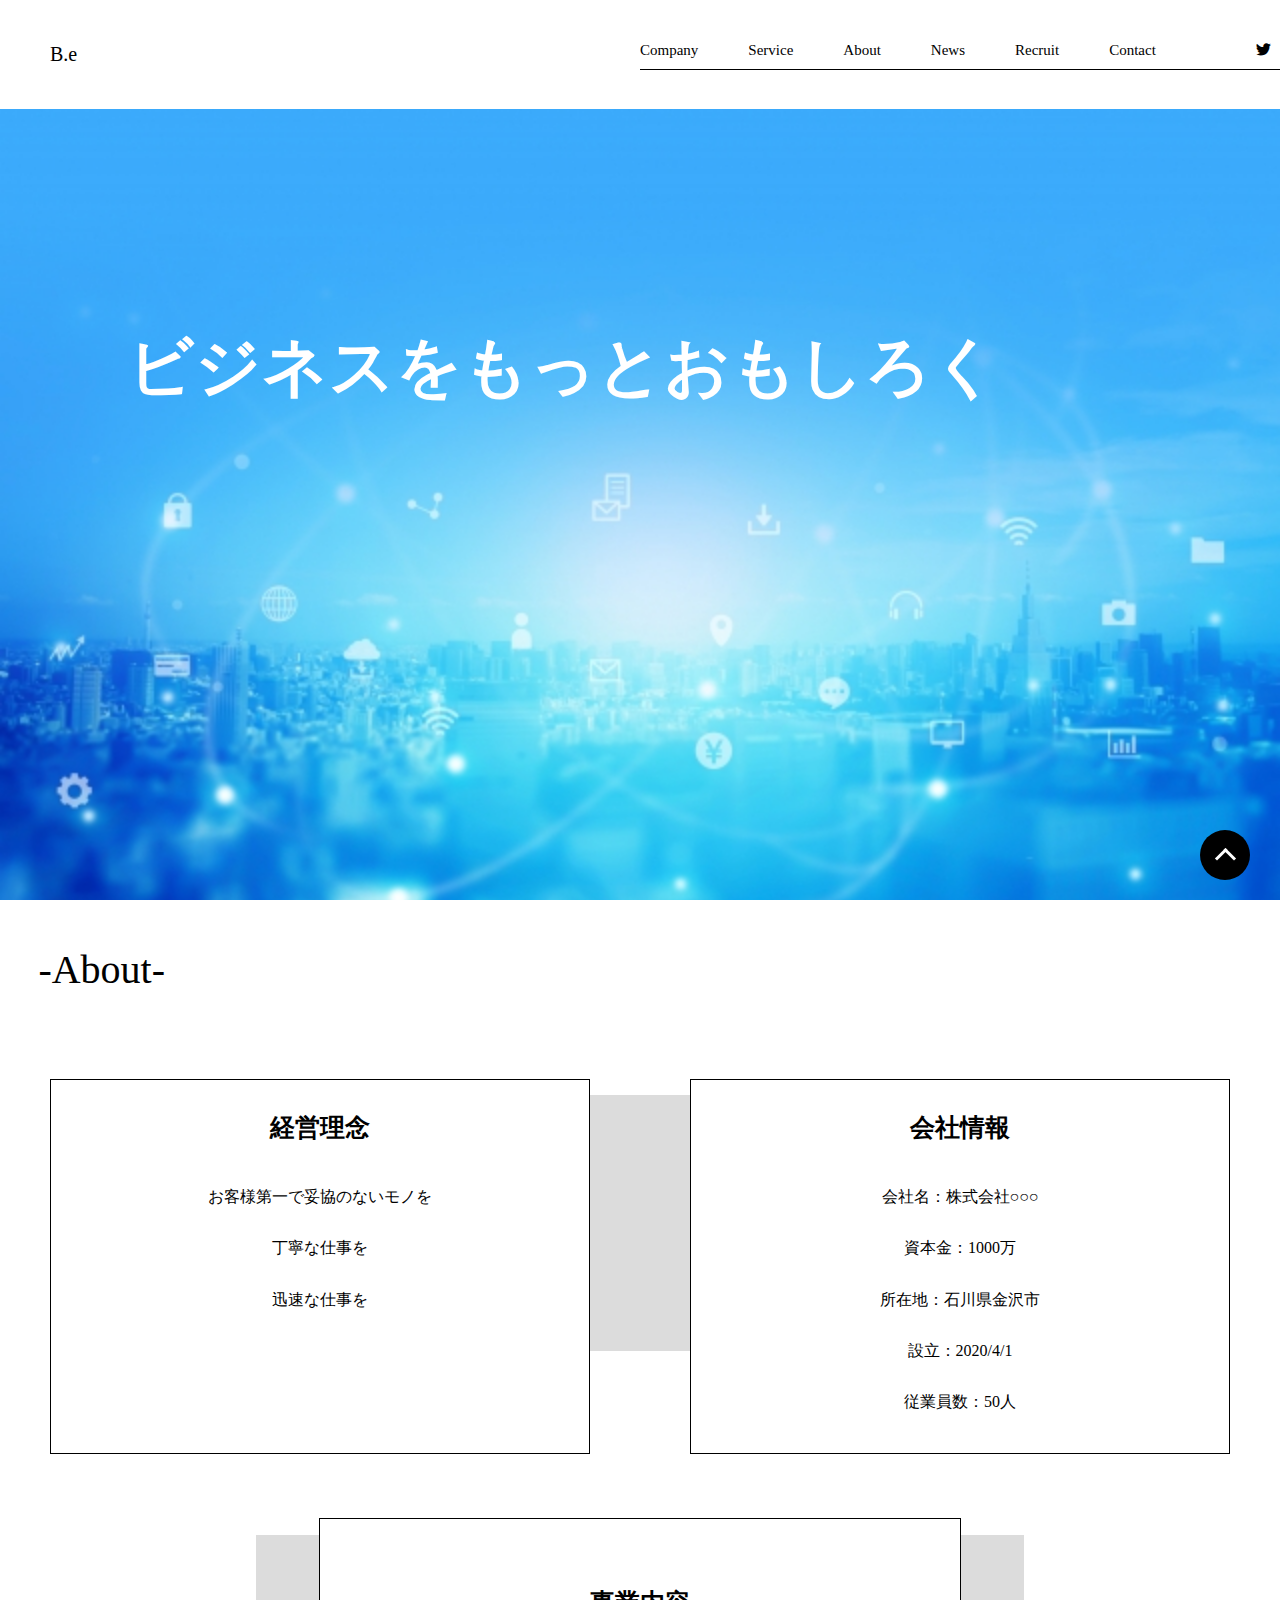
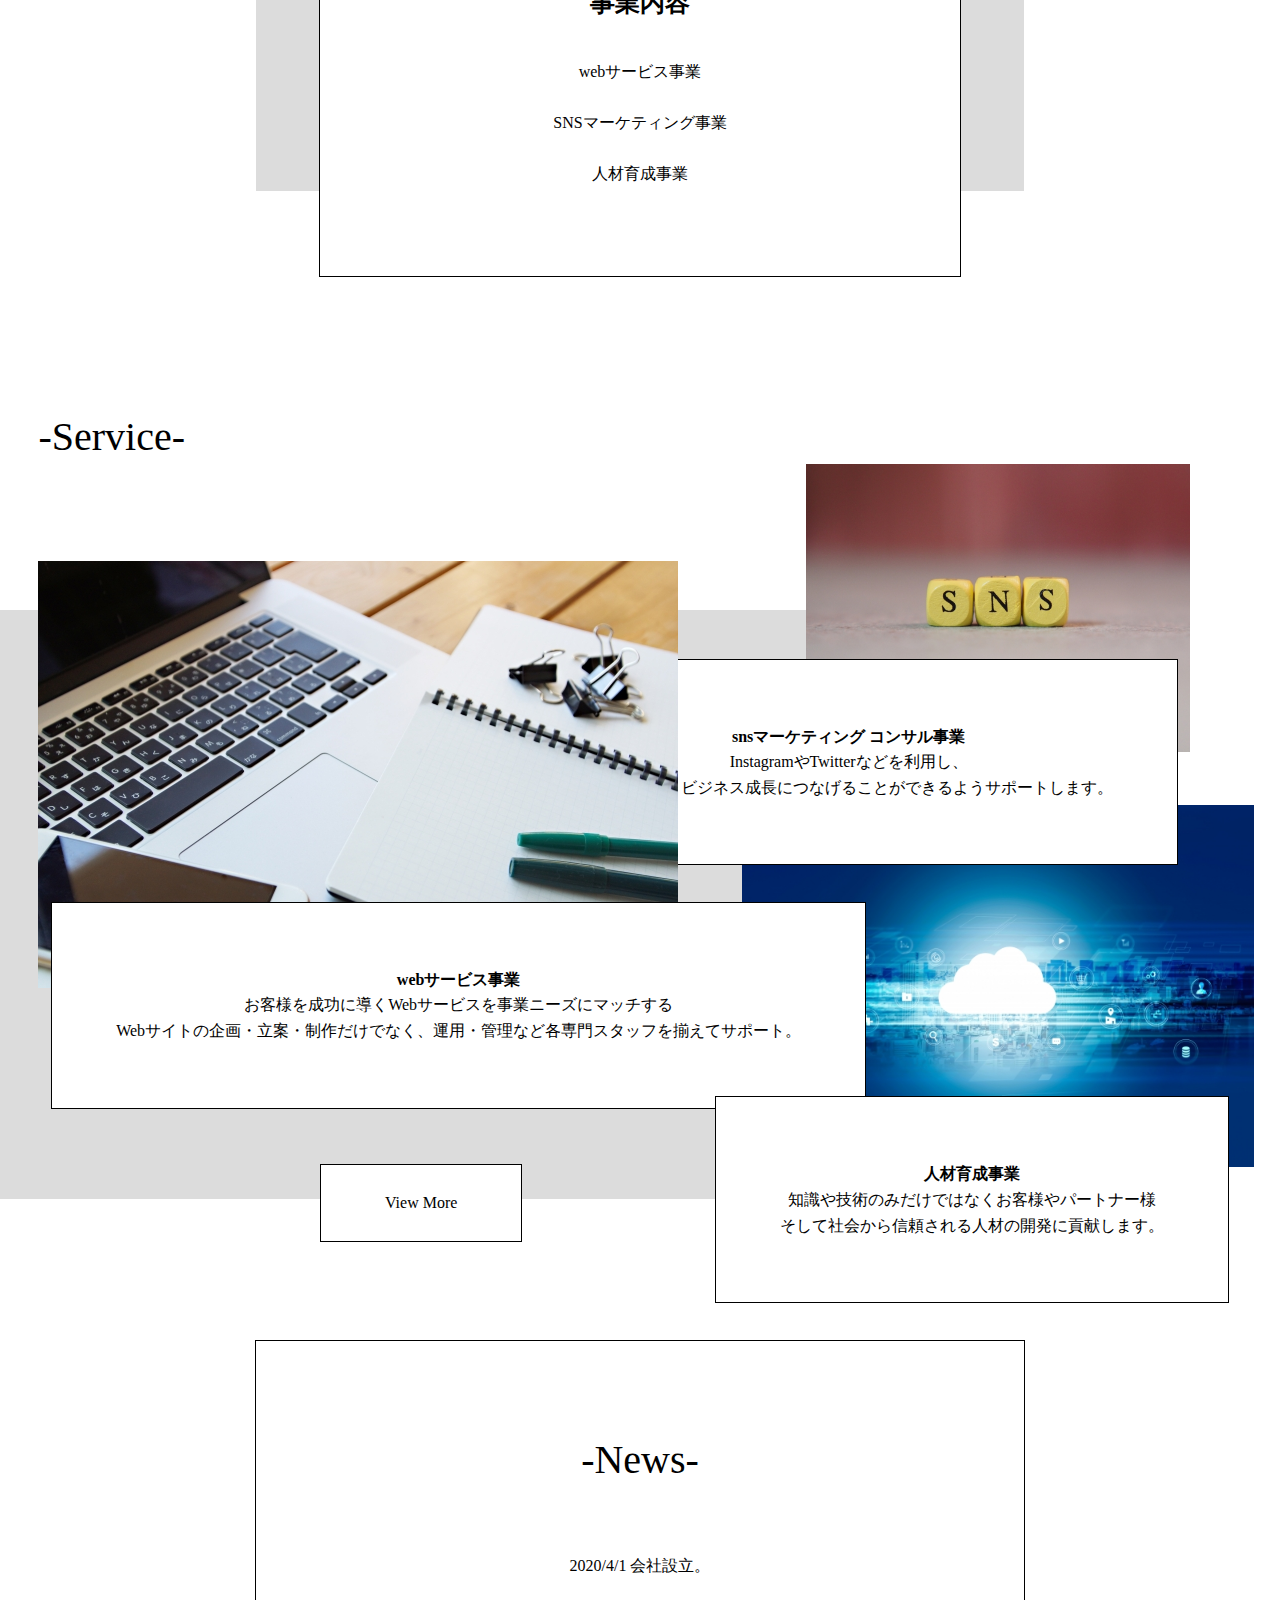
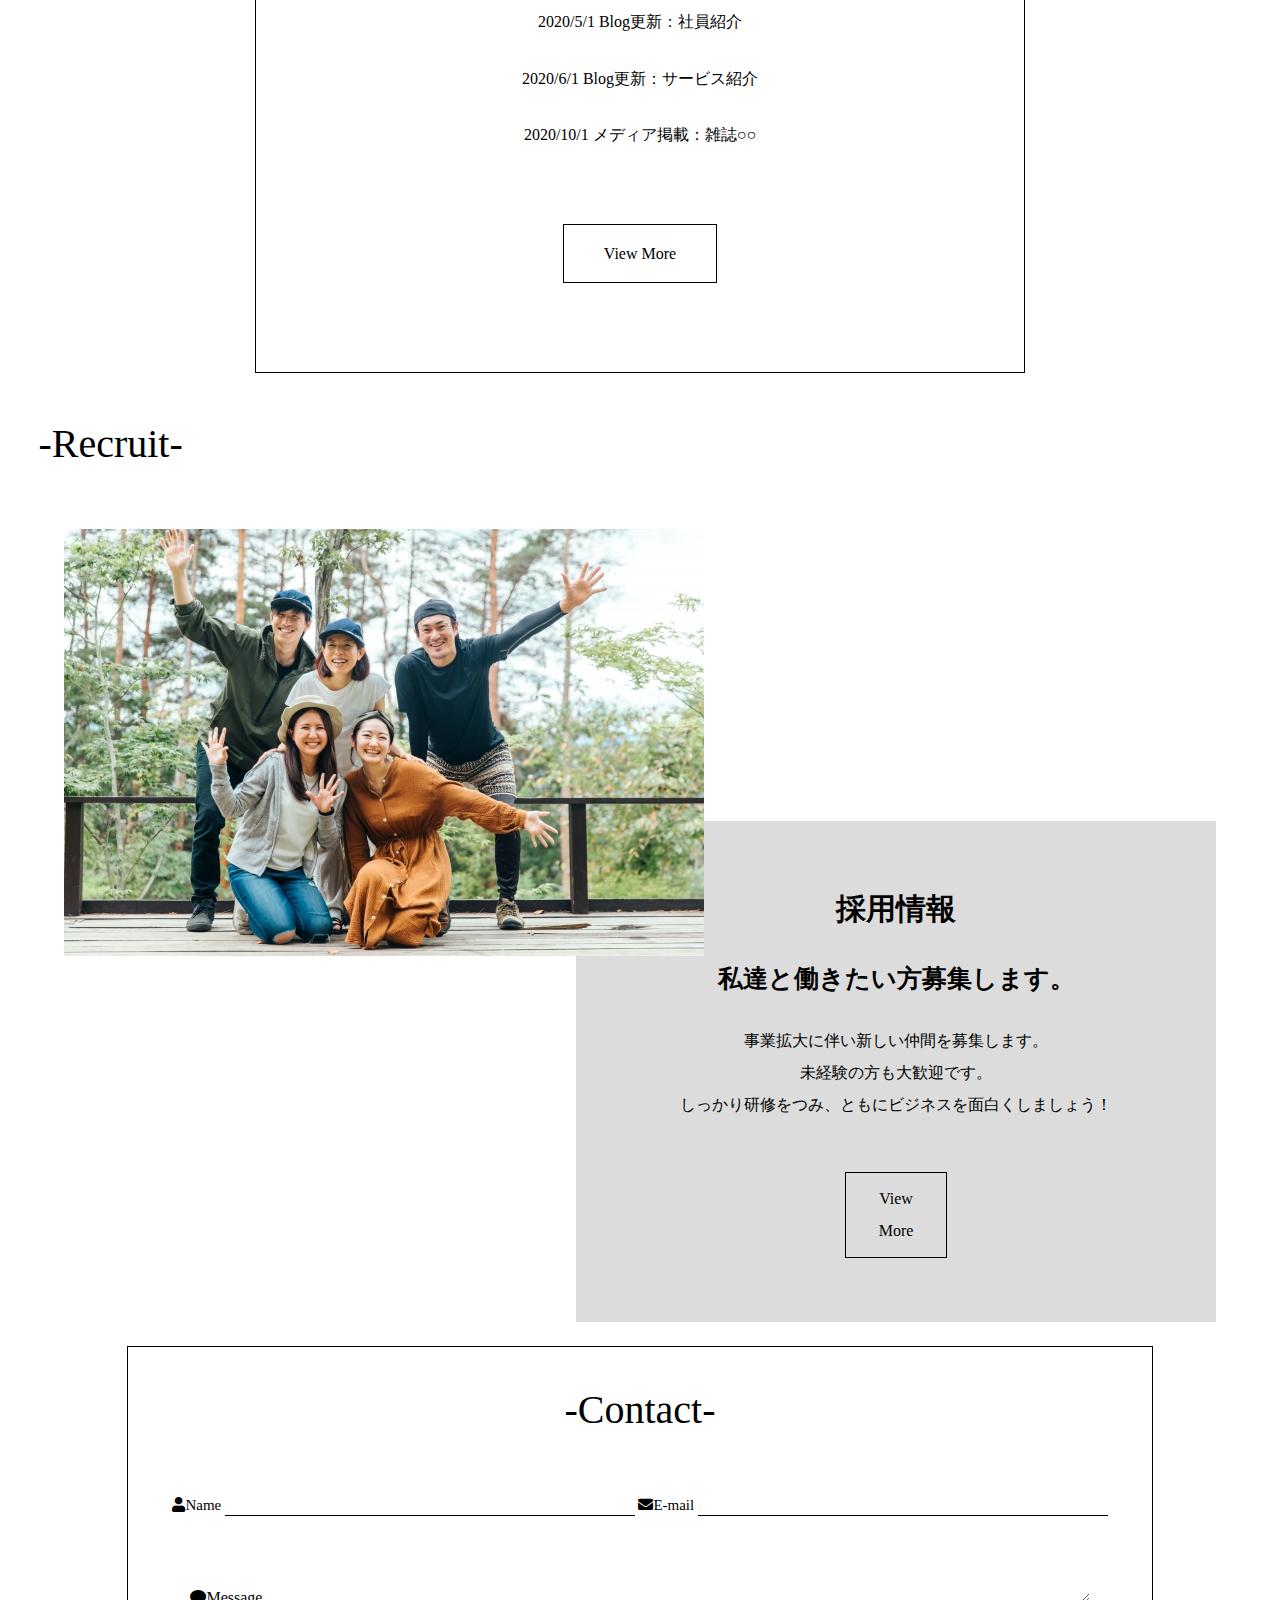
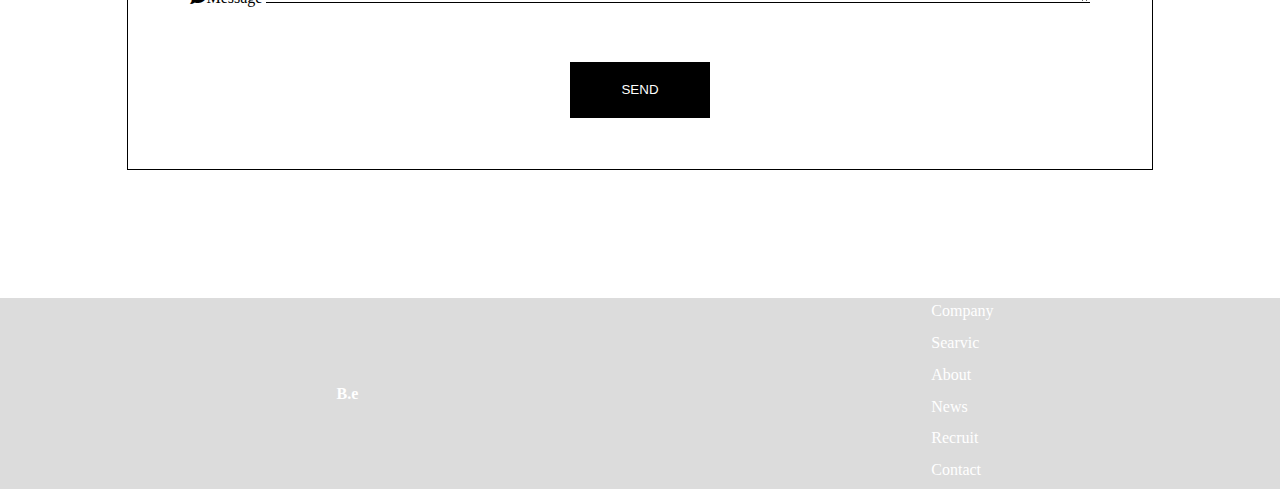
<file: index.html>
<!DOCTYPE html>
<html lang="ja">
  <head>
    <meta charset="UTF-8" />
    <meta name="viewport" content="width=device-width, initial-scale=1.0" />
    <title>コーポレートサイト</title>
    <link rel="stylesheet" href="./css/reset.css">
    <link rel="stylesheet" href="./css/style.css" />
    <link href="https://use.fontawesome.com/releases/v5.6.1/css/all.css" rel="stylesheet">
  </head>
  <body>

    <div id="main">
    <div id="header">
      <p class="header-title">B.e</ｐ>
    <div class="header-nav">
      <ul>
        <li class="list"><a href="./index.html">Company</a></li>
        <li class="list"><a href="./html/service.html">Service</a></li>
       <li class="list"><a href="#about">About</a></li>
        <li class="list"><a href="./html/news.html">News</a></li>
        <li class="list"><a href="./html/recruit.html">Recruit</a></li>
        <li class="list"><a href="#contact">Contact</a> </li>    
      </ul>

      <ul >
        <li class="icon"><i class="fab fa-twitter"></i></li>
        <li class="icon"><i class="fab fa-facebook-square"></i></li>
        <li class="icon"><i class="fab fa-instagram"></i></li>
      </ul>
    </div>

    <div id="nav">
      <ul>
        <li ><a href="./index.html">Company</a></li>
        <li ><a href="./html/service.html">Searvic</a></li>
        <li><a href="#about">About</a></li>
        <li ><a href="./html/news.html">News</a></li>
        <li ><a href="./html/recruit.html">Recruit</a></li>
        <li ><a href="#contact">Contact</a> </li>    
      </ul>
    </div>

     <div id="hamburger">
            <span class="inner_line" id="line1"></span>
            <span class="inner_line" id="line2"></span>
            <span class="inner_line" id="line3"></span>
     </div>

  </div>
  <div class="company-vis">
    <p class="consept">ビジネスをもっとおもしろく</p>
  </div>
  </div>

<div id="about">
  <p class="about-title">-About-</p>
  <div class="about-wrap">
      <div class="inner">
      <h3>経営理念</h3>
      <p>お客様第一で妥協のないモノを</p>
      <p>丁寧な仕事を</p>    
      <p>迅速な仕事を</p>
    </div>
    <div class="second_inner">
<h3>会社情報</h3>
      <p>会社名：株式会社○○○</p>
      <p>資本金：1000万</p>
      <p>所在地：石川県金沢市</p>
      <p>設立：2020/4/1</p>
      <p>従業員数：50人</p>    
    </div>
    <div class="about-div"></div>
     <div class="about-div_seconnd "></div>
  </div>
      <div class="third_inner">
      <h3>事業内容</h3>
      <p>webサービス事業</p>
      <p>SNSマーケティング事業</p>
      <p>人材育成事業</p>
    </div>

</div>



  <div id="service"> 
    <p class="service-title">-Service-</p>
    <div class="service-wrap">
      
     <div class="first-img">
       <img src="./img/sns_s.jpg" alt="">
     </div>
       <div class="service-inner">
        <h3>snsマーケティング コンサル事業</h3>
        <p>InstagramやTwitterなどを利用し、<br>企業の売上・ビジネス成長につなげることができるようサポートします。
        </p>
      </div>
      <div class="second-img">
        <img src="./img/web.jpg" alt="">
      </div>
      <div class="service-inner_second">
        <h3>webサービス事業</h3>
        <p>
          お客様を成功に導くWebサービスを事業ニーズにマッチする<br>Webサイトの企画・立案・制作だけでなく、運用・管理など各専門スタッフを揃えてサポート。
        </p>
      </div>
      <div class="third-img">
        <img src="./img/business.jpg" alt="">
      </div>
       <div class="service-inner_third">
        <h3>人材育成事業</h3>
        <p>
          知識や技術のみだけではなくお客様やパートナー様<br>そして社会から信頼される人材の開発に貢献します。
        </p>
      </div>
      <div class="back-div"></div>
       <p class="btn"><a href="./html/service.html">View More</a></p>
    </div>
  </div>


<div id="news">
  <div class="news-wrap">
    <p class="news-title">-News-</p>
   <ul class="news-list">
     <li class="news-list">2020/4/1 会社設立。</li>
     <li class="news-list">2020/5/1 Blog更新：社員紹介</li>
     <li class="news-list">2020/6/1 Blog更新：サービス紹介</li>
     <li class="news-list">2020/10/1 メディア掲載：雑誌○○</li>
   </ul>
   <p class="btn"><a href="./html/news.html">View More</a></p>
  </div>
</div>

<div id="recruit">
 <p class="recruit-title">-Recruit-</p>
<div class="recruit-wrap">
   <div class="recruit-img">
   <img src="./img/recruit.jpg" alt="">
 </div>
<div class="recruit-text">
  <h3>採用情報</ｈ3>
  <h5>私達と働きたい方募集します。</h5>
  <p>事業拡大に伴い新しい仲間を募集します。<br>
    未経験の方も大歓迎です。<br>
    しっかり研修をつみ、ともにビジネスを面白くしましょう！
  </p>
  <p class="btn"><a href="./html/recruit.html">View More</a></p>
</div>

</div>
</div>

<div id="contact">
  <p class="contact-title">-Contact-</p>
  <div class="contact-wrap">
    <form method="post" class="form">
    <label class="contact-name" for="name "><i class="fas fa-user"></i>Name</label>
    <input class="input name" type="text " name="user_name " />
    <label class="mail" for="mail"><i class="fas fa-envelope"></i>E-mail</label>
    <input class="input col-md-10" type="email " name="user_mail " />
    </div>
     <label for="msg" class="msg-text"><i class="fas fa-comment"></i>Message</label>
     <textarea type="text"  name="user_message " class="msg"></textarea>
      <div class="button-submit">
        <button class="btn" type="submit ">SEND</button>
      </div>
     </form>
</div>
<button id="page-top" class="page-top"></button>
<div id="footer">
  <div class="footer-wrap">
    <h1>B.e</h1>
    <ul class="footer-nav">
         <li class="footer-list"><a href="index.html">Company</a></li>
        <li class="footer-list"><a href="./html/service.html">Searvic</a></li>
        <li class="footer-list"><a href="#about">About</a></li>
        <li class="footer-list"><a href="./html/news.html">News</a></li>
        <li class="footer-list"><a href="./html/recruit.html">Recruit</a></li>
        <li class="footer-list"><a href="#contact">Contact</a> </li>    
      </ul>
  </div>
</div>
  <script src="./JS/main.js"></script>
  </body>
</html>
</file>
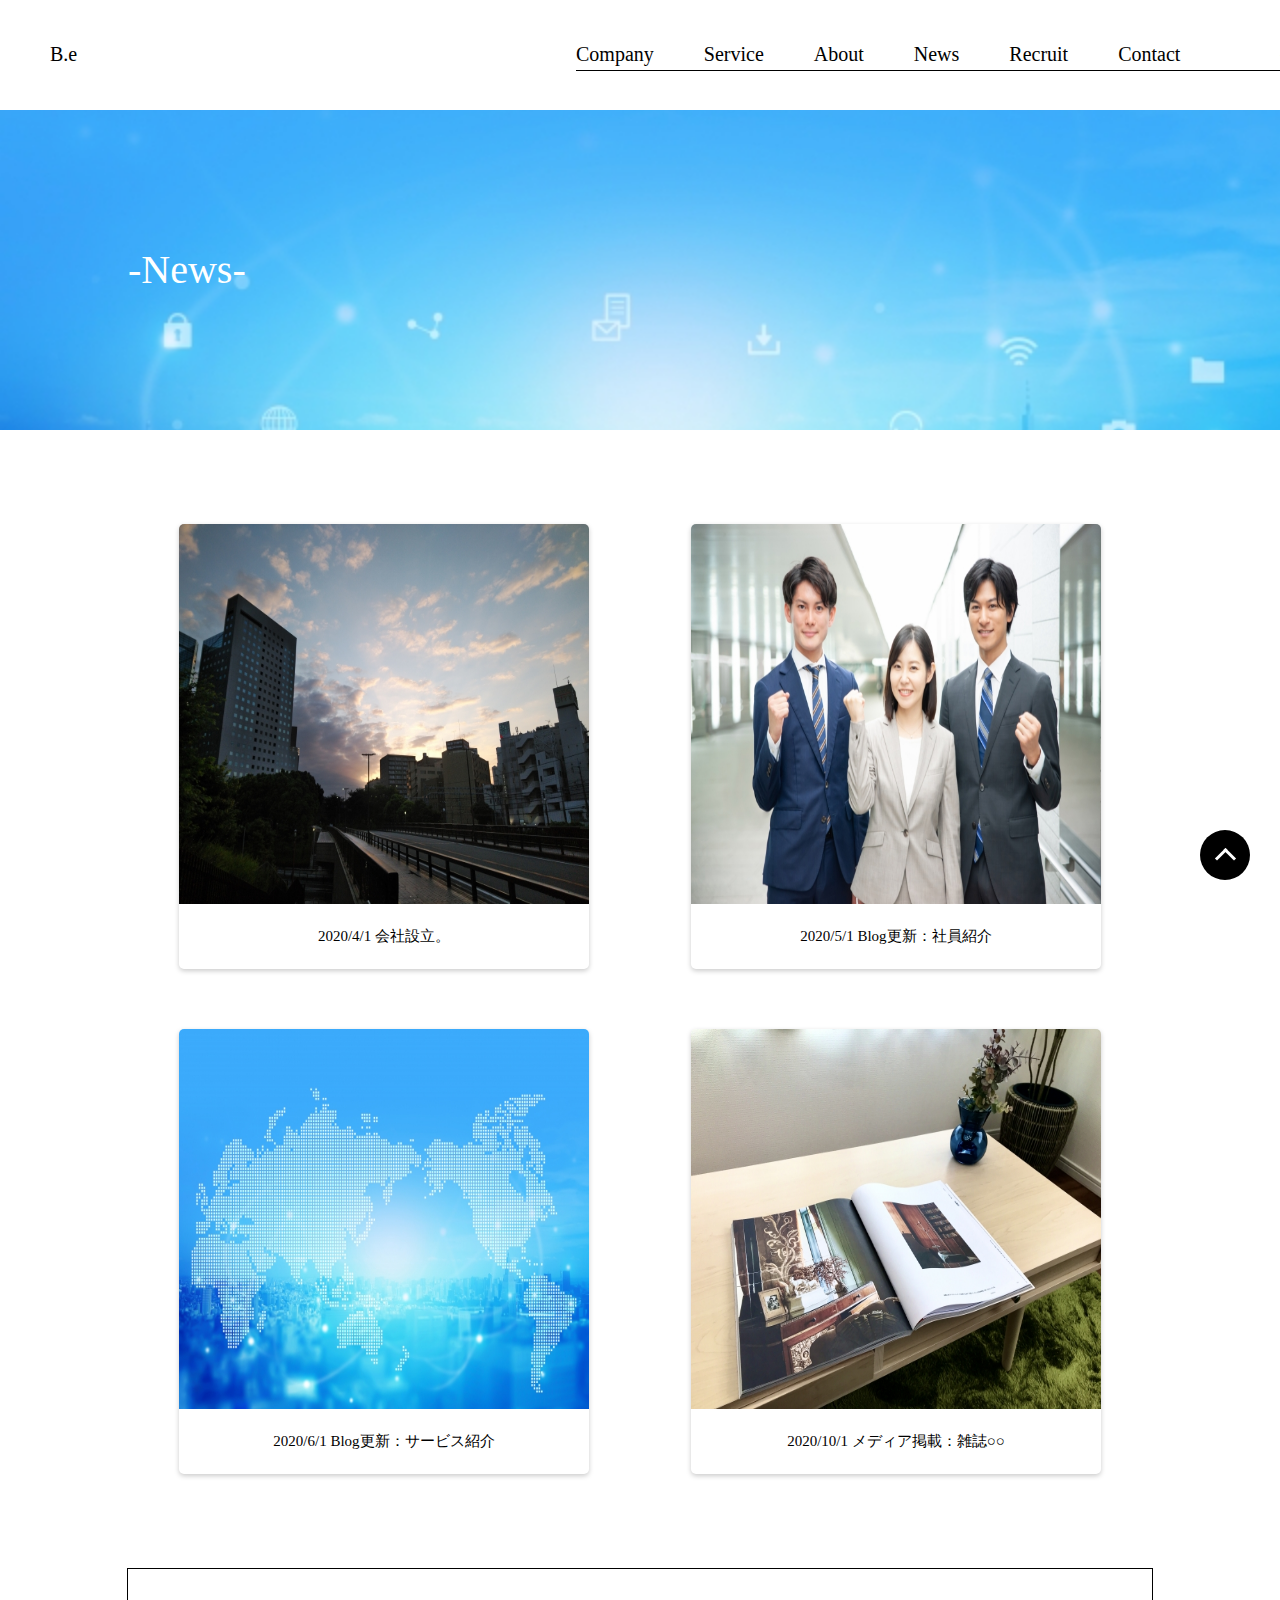
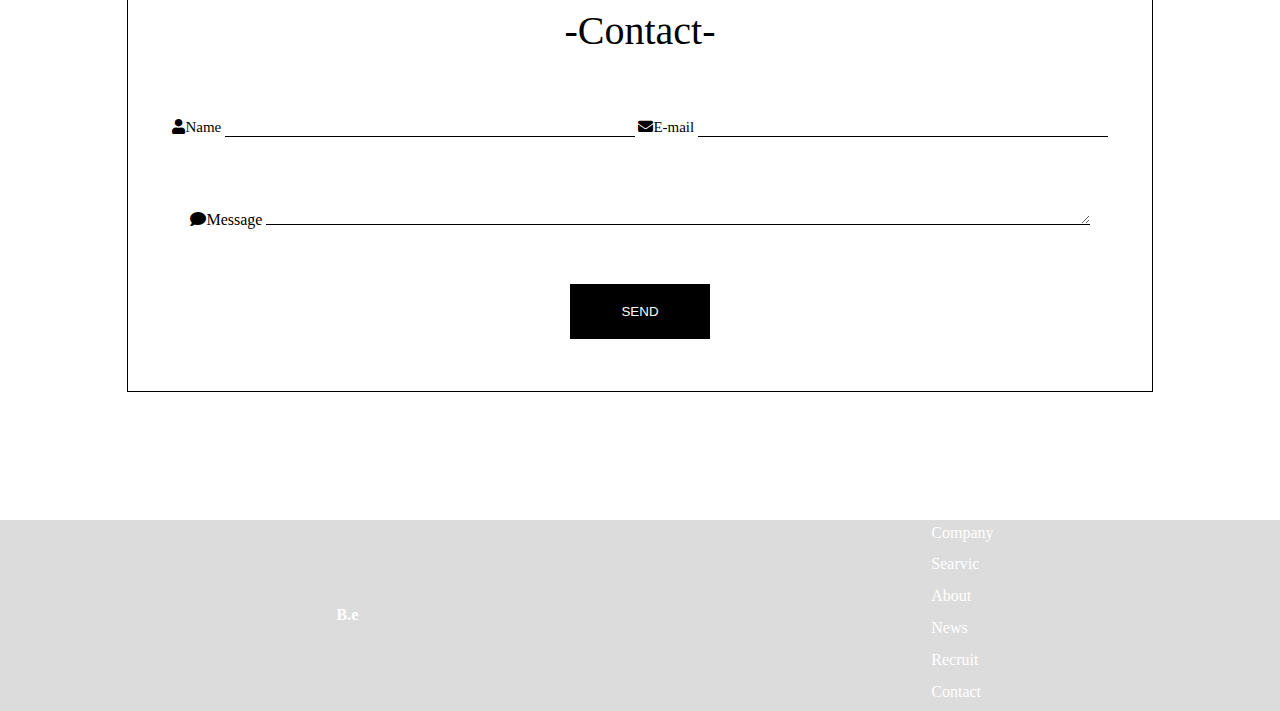
<file: html/news.html>
<!DOCTYPE html>
<html lang="en">
<head>
  <meta charset="UTF-8">
  <meta name="viewport" content="width=device-width, initial-scale=1.0">
  <title>news</title>
     <link rel="stylesheet" href="../css/reset.css">
    <link rel="stylesheet" href="../css/news.css" />
    <link href="https://use.fontawesome.com/releases/v5.6.1/css/all.css" rel="stylesheet">
</head>
<body>
     <div id="header">
      <p class="header-title">B.e</ｐ>
    <div class="header-nav">
      <ul>
        <li class="list"><a href="../index.html">Company</a></li>
        <li class="list"><a href="../html/service.html">Service</a></li>
       <li class="list"><a href="../index.html">About</a></li>
        <li class="list"><a href="../html/news.html">News</a></li>
        <li class="list"><a href="../html/recruit.html">Recruit</a></li>
        <li class="list"><a href="#contact">Contact</a> </li>    
      </ul>
      <ul >
        <li class="icon"><i class="fab fa-twitter"></i></li>
        <li class="icon"><i class="fab fa-facebook-square"></i></li>
        <li class="icon"><i class="fab fa-instagram"></i></li>
      </ul>
    </div>

    <div id="nav">
      <ul>
        <li ><a href="../index.html">Company</a></li>
        <li ><a href="../html/service.html">Searvic</a></li>
        <li><a href="../index.html">About</a></li>
        <li ><a href="../html/news.html">News</a></li>
        <li ><a href="../html/recruit.html">Recruit</a></li>
        <li ><a href="#contact">Contact</a> </li>    
      </ul>
    </div>


         <div id="hamburger">
            <span class="inner_line" id="line1"></span>
            <span class="inner_line" id="line2"></span>
            <span class="inner_line" id="line3"></span>
     </div>

  </div>
  <div class="main-vis">
    <p>-News-</p>
  </div>

  <div id="news">
    <div class="news-wrap">
   <div class="news-list">
     <div class="news-divst news-card">
       <img src="../img/office.jpg" alt="">
      <p>2020/4/1 会社設立。</p> 
     </div>
     <div class="news-divst news-card">
       <img src="../img/member.jpg" alt="">
       <p>2020/5/1 Blog更新：社員紹介</p> 
      </div>
     <div class="news-divst news-card">
       <img src="../img/blog.jpg" alt="">
       <p>2020/6/1 Blog更新：サービス紹介</p> 
     </div>
     <div class="news-divst news-card">
       <img src="../img/magazine.jpg" alt="">
      <p>2020/10/1 メディア掲載：雑誌○○</p> 
      </div>
   </div>

    </div>
  </div>

    <div id="contact">
  <p class="contact-title">-Contact-</p>
  <div class="contact-wrap">
    <form method="post" class="form">
    <label class="contact-name" for="name "><i class="fas fa-user"></i>Name</label>
    <input class="input name" type="text " name="user_name " />
    <label class="mail" for="mail"><i class="fas fa-envelope"></i>E-mail</label>
    <input class="input col-md-10" type="email " name="user_mail " />
    </div>
     <label for="msg" class="msg-text"><i class="fas fa-comment"></i>Message</label>
     <textarea type="text"  name="user_message " class="msg"></textarea>
      <div class="button-submit">
        <button class="btn" type="submit ">SEND</button>
      </div>
     </form>
</div>
  <button id="page-top" class="page-top"></button>

  <div id="footer">
  <div class="footer-wrap">
    <h1>B.e</h1>
    <ul class="footer-nav">
        <li class="footer-list"><a href="../index.html">Company</a></li>
        <li class="footer-list"><a href="./service.html">Searvic</a></li>
        <li class="footer-list"><a href="../index.html">About</a></li>
        <li class="footer-list"><a href="./news.html">News</a></li>
        <li class="footer-list"><a href="./recruit.html">Recruit</a></li>
        <li class="footer-list"><a href="#contact">Contact</a> </li>     
      </ul>
   </div>
</div>
  <script src="../JS/main.js"></script>

</body>
</html>
</file>
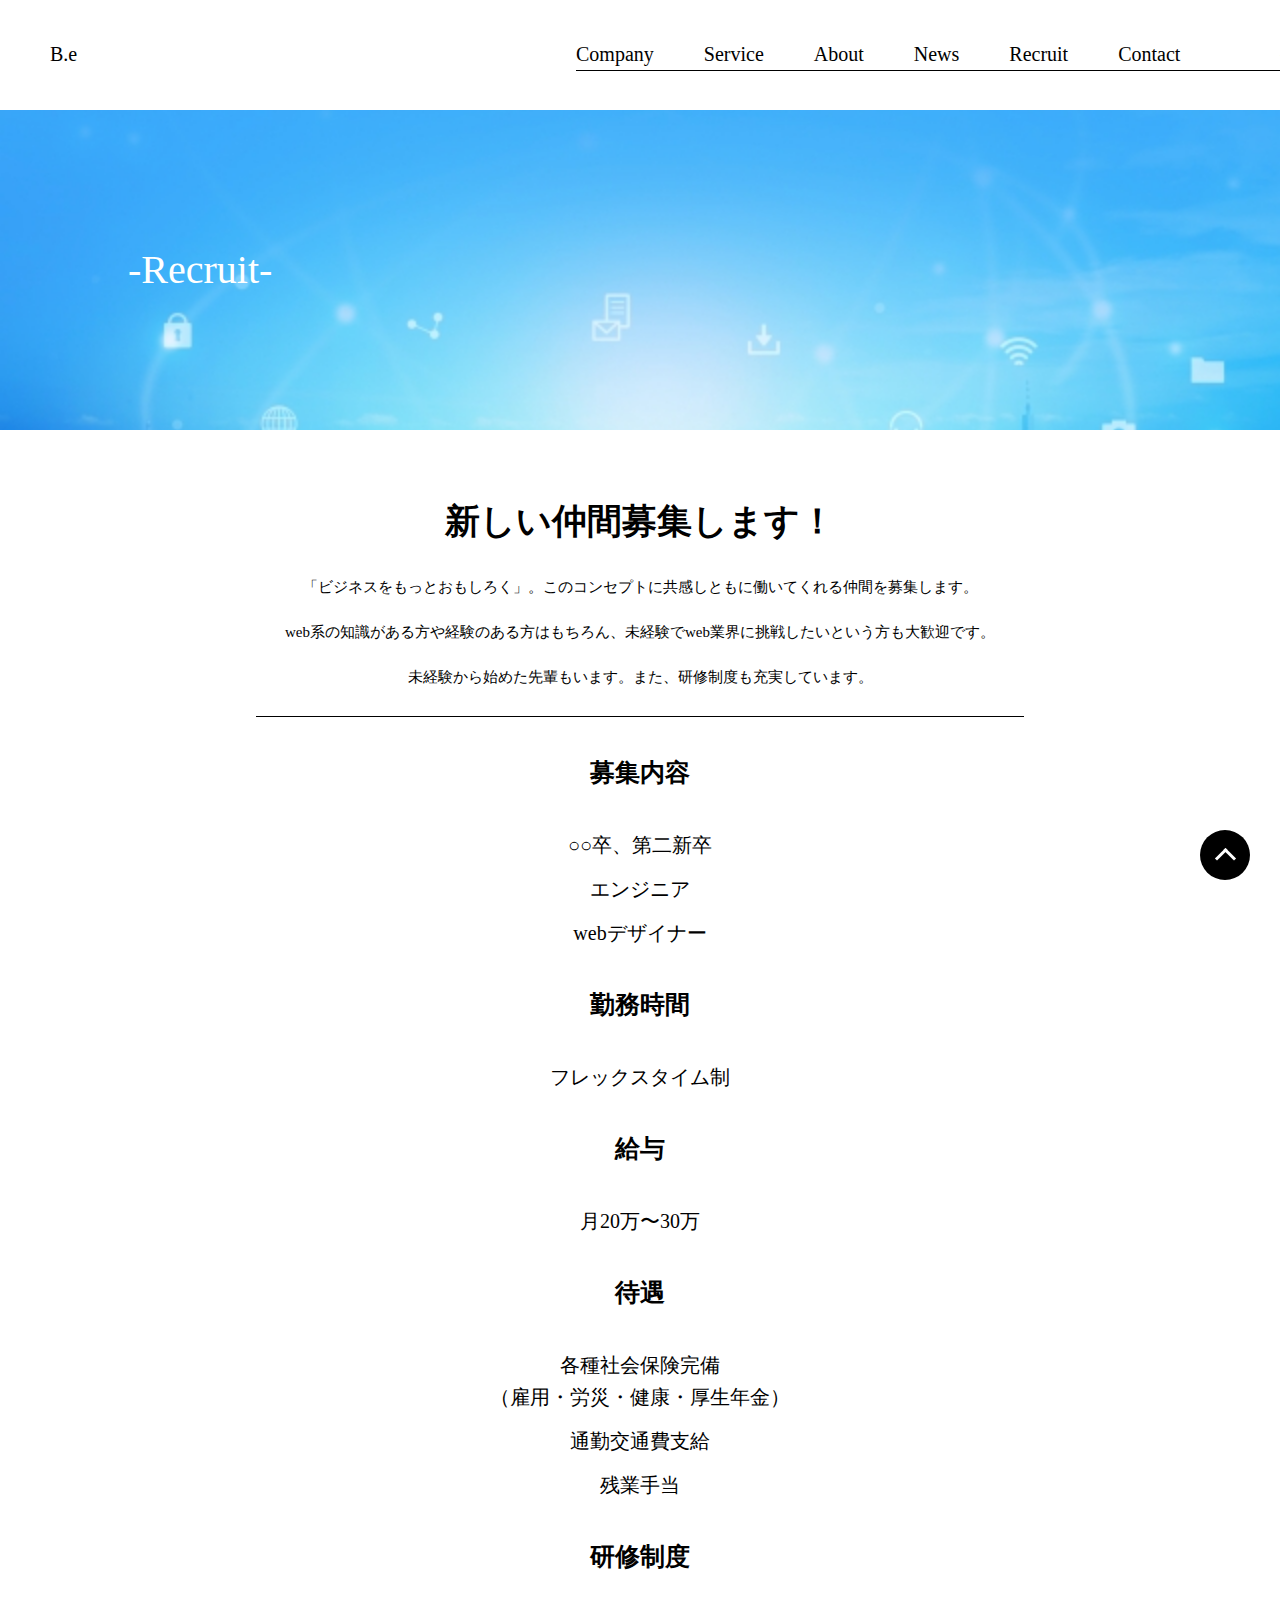
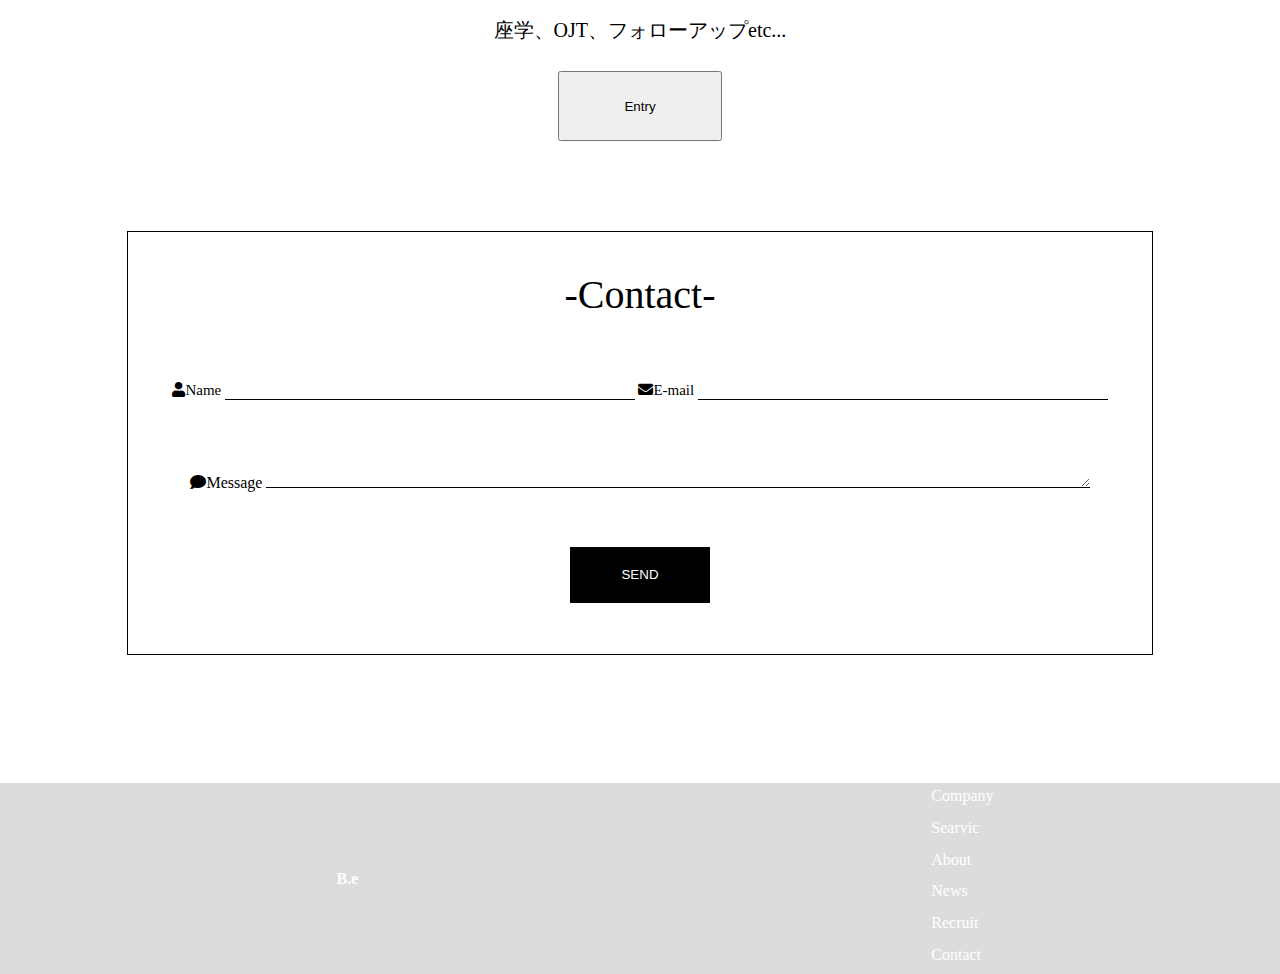
<file: html/recruit.html>
<!DOCTYPE html>
<html lang="ja">
<head>
  <meta charset="UTF-8">
  <meta name="viewport" content="width=device-width, initial-scale=1.0">
  <title>recruit</title>
   <link rel="stylesheet" href="../css/reset.css">
    <link rel="stylesheet" href="../css/recruit.css" />
    <link href="https://use.fontawesome.com/releases/v5.6.1/css/all.css" rel="stylesheet">
</head>
<body>
<div id="header">
      <p class="header-title">B.e</ｐ>
    <div class="header-nav">
      <ul>
        <li class="list"><a href="../index.html">Company</a></li>
        <li class="list"><a href="../html/service.html">Service</a></li>
       <li class="list"><a href="../index.html">About</a></li>
        <li class="list"><a href="../html/news.html">News</a></li>
        <li class="list"><a href="../html/recruit.html">Recruit</a></li>
        <li class="list"><a href="#contact">Contact</a> </li>    
      </ul>
      <ul >
        <li class="icon"><i class="fab fa-twitter"></i></li>
        <li class="icon"><i class="fab fa-facebook-square"></i></li>
        <li class="icon"><i class="fab fa-instagram"></i></li>
      </ul>
    </div>

    <div id="nav">
      <ul>
        <li ><a href="../index.html">Company</a></li>
        <li ><a href="../html/service.html">Searvic</a></li>
        <li><a href="../index.html">About</a></li>
        <li ><a href="../html/news.html">News</a></li>
        <li ><a href="../html/recruit.html">Recruit</a></li>
        <li ><a href="#contact">Contact</a> </li>    
      </ul>
    </div>

      <div id="hamburger">
            <span class="inner_line" id="line1"></span>
            <span class="inner_line" id="line2"></span>
            <span class="inner_line" id="line3"></span>
     </div>

  </div>
  <div class="main-vis">
    <p>-Recruit-</p>
 </div>
<div id="recruit">
  <div class="recruit-wrap">
    <div class="main-text">
          <h1>新しい仲間募集します！</h1>
    <p>
      <p>
        「ビジネスをもっとおもしろく」。このコンセプトに共感しともに働いてくれる仲間を募集します。<br>
          web系の知識がある方や経験のある方はもちろん、未経験でweb業界に挑戦したいという方も大歓迎です。<br>
          未経験から始めた先輩もいます。また、研修制度も充実しています。
      </p>
    </p>

    </div>
    <div id="detail">
      <div class="detail-list">
        <h3>募集内容</h3>
        <ul>
          <li>○○卒、第二新卒</li>
          <li>エンジニア</li>
          <li>webデザイナー</li>
        </ul>
      </div>
      <div class="detail-list">
      <h3>勤務時間</h3>
       <p> フレックスタイム制</p> 
      </div>
      <div class="detail-list">
      <h3>給与</h3>
      <p>
        月20万〜30万
      </p>       
    </div>
      <div class="detail-list">
        <h3>待遇</h3>
        <ul>
          <li>各種社会保険完備<br>（雇用・労災・健康・厚生年金）</li>
          <li>通勤交通費支給</li>
          <li>残業手当</li>
        </ul>
      </div>
      <div class="detail-list">
        <h3>研修制度</h3>
        <p>座学、OJT、フォローアップetc...</p>
      </div>
       <button class="entry">Entry</button>
    </div>
  </div>
</div>


    <div id="contact">
  <p class="contact-title">-Contact-</p>
  <div class="contact-wrap">
    <form method="post" class="form">
    <label class="contact-name" for="name "><i class="fas fa-user"></i>Name</label>
    <input class="input name" type="text " name="user_name " />
    <label class="mail" for="mail"><i class="fas fa-envelope"></i>E-mail</label>
    <input class="input col-md-10" type="email " name="user_mail " />
    </div>
     <label for="msg" class="msg-text"><i class="fas fa-comment"></i>Message</label>
     <textarea type="text"  name="user_message " class="msg"></textarea>
      <div class="button-submit">
        <button class="btn" type="submit ">SEND</button>
      </div>
     </form>
</div>

<button id="page-top" class="page-top"></button>

  <div id="footer">
  <div class="footer-wrap">
    <h1>B.e</h1>
    <ul class="footer-nav">
        <li class="footer-list"><a href="../index.html">Company</a></li>
        <li class="footer-list"><a href="./service.html">Searvic</a></li>
        <li class="footer-list"><a href="../index.html">About</a></li>
        <li class="footer-list"><a href="./news.html">News</a></li>
        <li class="footer-list"><a href="./recruit.html">Recruit</a></li>
        <li class="footer-list"><a href="#contact">Contact</a> </li>     
    </ul>
  </div>
</div>
  <script src="../JS/main.js"></script>

</body>
</html>
</file>
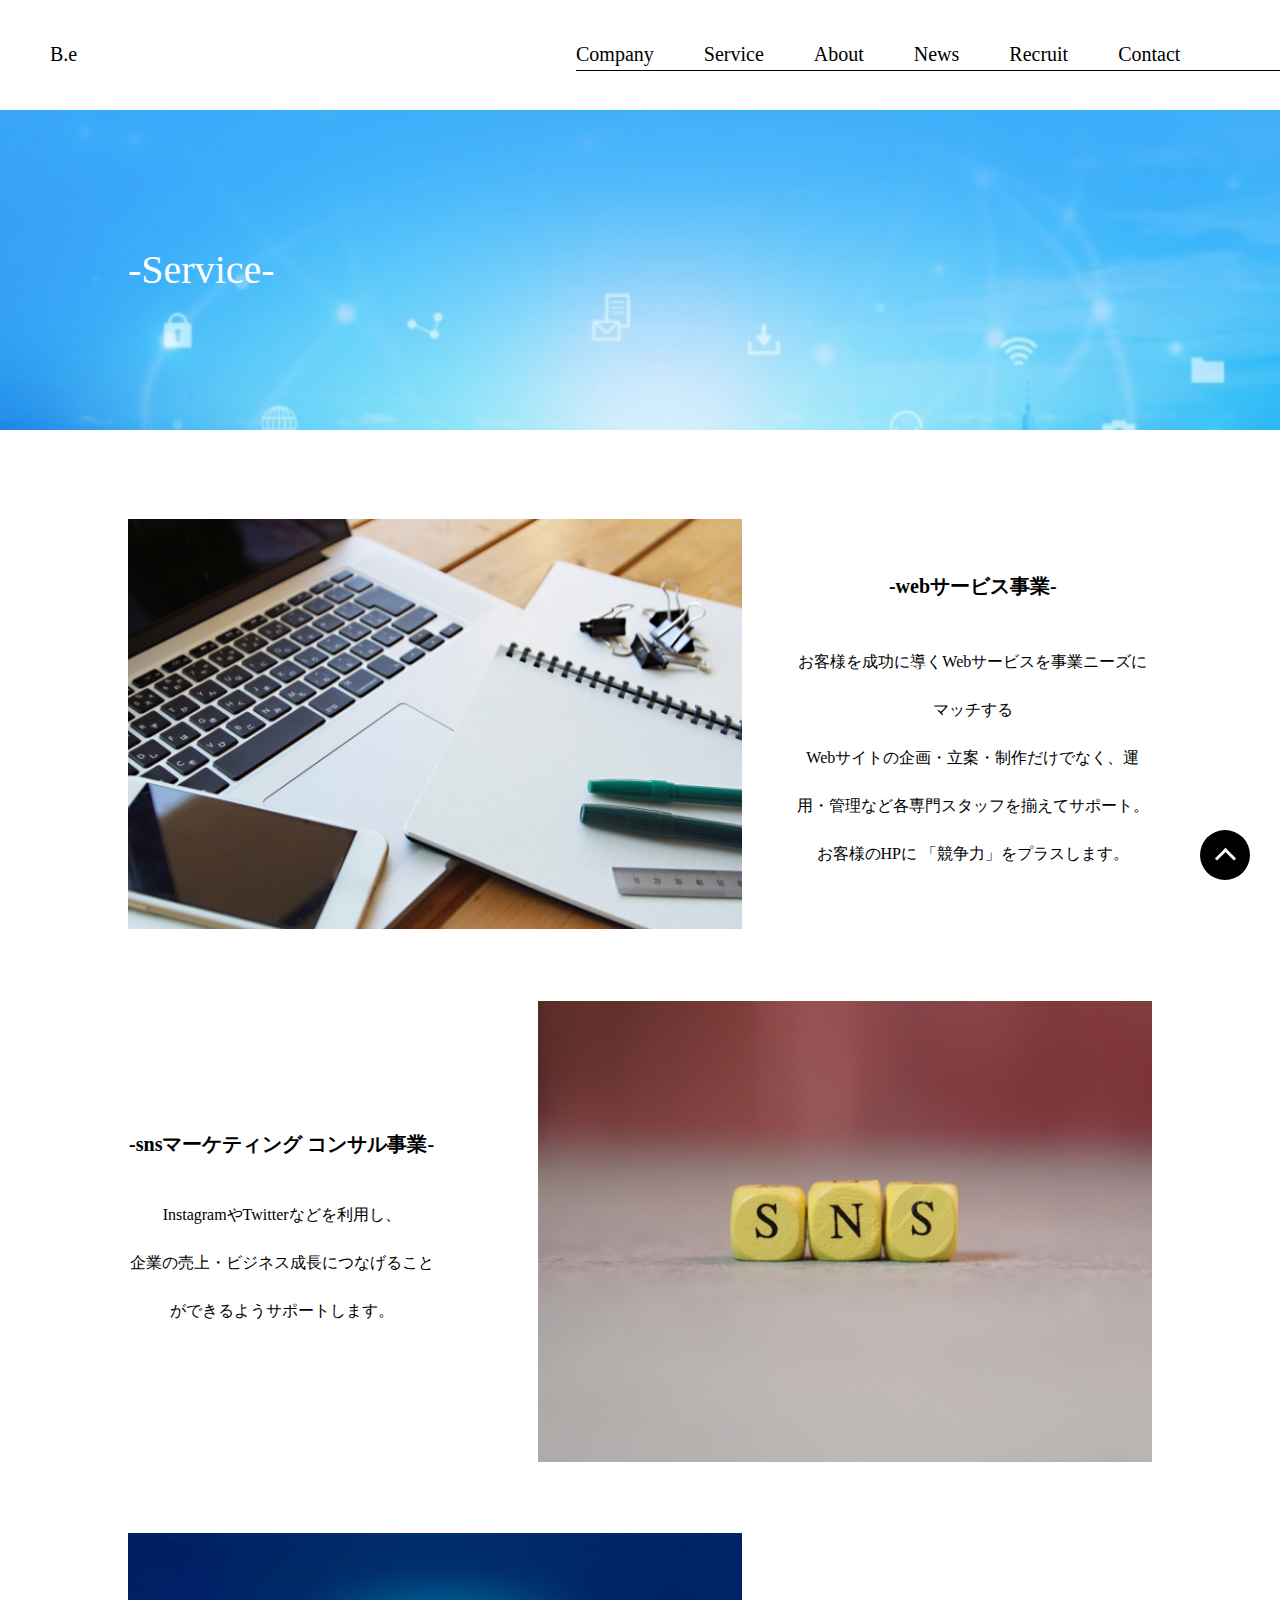
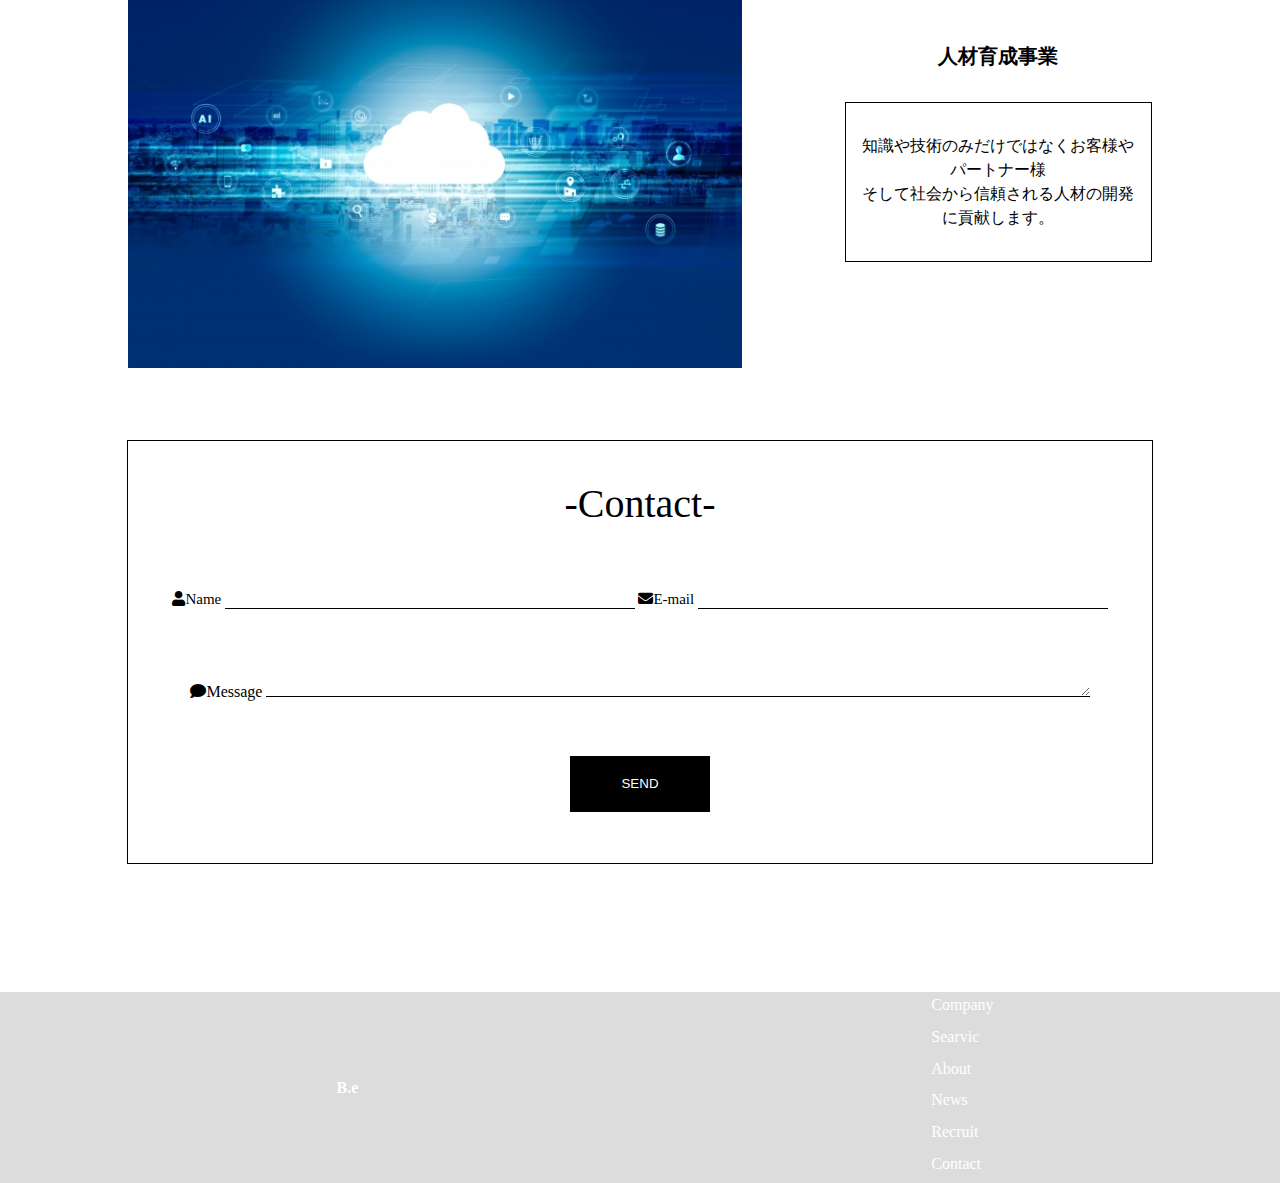
<file: html/service.html>
<!DOCTYPE html>
<html lang="ja">
<head>
  <meta charset="UTF-8">
  <meta name="viewport" content="width=device-width, initial-scale=1.0">
  <title>searvice</title>
   <link rel="stylesheet" href="../css/reset.css">
    <link rel="stylesheet" href="../css/service.css" />
    <link href="https://use.fontawesome.com/releases/v5.6.1/css/all.css" rel="stylesheet">
</head>
<body>
   <div id="header">
      <p class="header-title">B.e</ｐ>
    <div class="header-nav">
      <ul>
        <li class="list"><a href="../index.html">Company</a></li>
        <li class="list"><a href="../html/service.html">Service</a></li>
       <li class="list"><a href="../index.html">About</a></li>
        <li class="list"><a href="../html/news.html">News</a></li>
        <li class="list"><a href="../html/recruit.html">Recruit</a></li>
        <li class="list"><a href="#contact">Contact</a> </li>    
      </ul>
      <ul >
        <li class="icon"><i class="fab fa-twitter"></i></li>
        <li class="icon"><i class="fab fa-facebook-square"></i></li>
        <li class="icon"><i class="fab fa-instagram"></i></li>
      </ul>
    </div>

         <div id="nav">
      <ul>
        <li ><a href="../index.html">Company</a></li>
        <li ><a href="../html/service.html">Searvic</a></li>
        <li><a href="../index.html">About</a></li>
        <li ><a href="../html/news.html">News</a></li>
        <li ><a href="../html/recruit.html">Recruit</a></li>
        <li ><a href="#contact">Contact</a> </li>    
      </ul>
    </div>


         <div id="hamburger">
            <span class="inner_line" id="line1"></span>
            <span class="inner_line" id="line2"></span>
            <span class="inner_line" id="line3"></span>
     </div>

  </div>
  <div class="main-vis">
    <p>-Service-</p>
  </div>

  <div id="service">
    <div class="service-wrap">
    　<div class="service_first">
     <img src="../img/web.jpg" alt="">
      <div class="service-inner_first">
      <h3>-webサービス事業-</h3>
      <p>
         お客様を成功に導くWebサービスを事業ニーズにマッチする<br>Webサイトの企画・立案・制作だけでなく、運用・管理など各専門スタッフを揃えてサポート。<br>お客様のHPに 「競争力」をプラスします。
      </p>
    </div>
    </div>
    <div class="service_second">
      <img src="../img/sns_s.jpg" alt="" class="service-img">
     <div class="service-inner_second">
       <h3>-snsマーケティング コンサル事業-</h3>
       <p>
         InstagramやTwitterなどを利用し、<br>企業の売上・ビジネス成長につなげることができるようサポートします。
       </p>
     </div>
     <img src="../img//sns_s.jpg" alt="">
    </div>
    <div class="service_third">
      <img src="../img//business.jpg" alt="">
      <div class="service-inner_third">
        <h3>人材育成事業</h3>
        <p>
          知識や技術のみだけではなくお客様やパートナー様<br>そして社会から信頼される人材の開発に貢献します。
        </p>
      </div>
    </div>
    </div>
  </div>
  <div id="contact">
  <p class="contact-title">-Contact-</p>
  <div class="contact-wrap">
    <form method="post" class="form">
    <label class="contact-name" for="name "><i class="fas fa-user"></i>Name</label>
    <input class="input name" type="text " name="user_name " />
    <label class="mail" for="mail"><i class="fas fa-envelope"></i>E-mail</label>
    <input class="input col-md-10" type="email " name="user_mail " />
    </div>
     <label for="msg" class="msg-text"><i class="fas fa-comment"></i>Message</label>
     <textarea type="text"  name="user_message " class="msg"></textarea>
      <div class="button-submit">
        <button class="btn" type="submit ">SEND</button>
      </div>
     </form>
</div>

<button id="page-top" class="page-top"></button>

  <div id="footer">
  <div class="footer-wrap">
    <h1>B.e</h1>
    <ul class="footer-nav">
        <li class="footer-list"><a href="../index.html">Company</a></li>
        <li class="footer-list"><a href="./service.html">Searvic</a></li>
        <li class="footer-list"><a href="../index.html">About</a></li>
        <li class="footer-list"><a href="./news.html">News</a></li>
        <li class="footer-list"><a href="./recruit.html">Recruit</a></li>
        <li class="footer-list"><a href="#contact">Contact</a> </li>     
      </ul>
  </div>
</div>
  <script src="../JS/main.js"></script>

</body>
</html>
</file>
<file: css/style.css>
html {
  scroll-behavior: smooth;
}

#main {
  background-image: url("../img/business2.jpg");
  width: 100%;
  height: 100vh;
  background-size: cover;
  background-position: center;
  position: relative;
  color: #fff;
}

#main #header {
  font-family: Georgia, 'Times New Roman', Times, serif;
  display: -webkit-box;
  display: -ms-flexbox;
  display: flex;
  -webkit-box-pack: justify;
      -ms-flex-pack: justify;
          justify-content: space-between;
  background-color: #fff;
  padding: 3% 0;
}

#main #header .header-title {
  text-align: center;
  font-size: 20px;
  margin-left: 50px;
  color: #000;
}

@media screen and (max-width: 768px) {
  #main #header .header-title {
    margin-left: 20px;
    line-height: 2.0;
  }
}

#main #header .header-nav {
  display: -webkit-box;
  display: -ms-flexbox;
  display: flex;
  border-bottom: 1px solid #000000;
  width: 50%;
}

@media screen and (max-width: 768px) {
  #main #header .header-nav {
    display: none;
  }
}

#main #header .header-nav ul {
  display: -webkit-box;
  display: -ms-flexbox;
  display: flex;
}

#main #header .header-nav li {
  list-style: none;
  font-size: 15px;
}

#main #header .header-nav .list {
  margin-right: 50px;
}

#main #header .header-nav .icon {
  margin-left: 50px;
  color: #000;
}

#main #header .header-nav a {
  text-decoration: none;
  color: #000;
}

#main #header #nav {
  display: none;
}

@media screen and (max-width: 768px) {
  #main #header #nav {
    position: absolute;
    left: -100%;
    top: 0;
    width: 100%;
    height: 100vh;
    background: #ffffff;
    -webkit-transition: .7s;
    transition: .7s;
    display: block;
    z-index: 100;
  }
  #main #header #nav.in {
    -webkit-transform: translateX(100%);
            transform: translateX(100%);
  }
  #main #header #nav ul {
    padding-top: 80px;
  }
  #main #header #nav li {
    list-style-type: none;
    font-size: 20px;
  }
  #main #header #nav a {
    display: block;
    text-decoration: none;
    color: #000000;
    margin: 0 20px;
    padding: 10px;
    -webkit-transition: .5s;
    transition: .5s;
  }
  #main #header #nav a:hover {
    color: #ffffff;
    background: dodgerblue;
    border-bottom: none;
  }
}

#main #header #hamburger {
  display: none;
}

@media screen and (max-width: 768px) {
  #main #header #hamburger {
    top: 20px;
    right: 15px;
    width: 50px;
    height: 44px;
    position: absolute;
    cursor: pointer;
    display: block;
    z-index: 100;
    -webkit-transition: 0.4s;
    transition: 0.4s;
  }
  #main #header #hamburger .inner_line {
    display: block;
    position: absolute;
    width: 35px;
    height: 2px;
    background-color: #000;
    -webkit-transition: 0.8s;
    transition: 0.8s;
  }
  #main #header #hamburger #line1 {
    top: 0;
  }
  #main #header #hamburger #line2 {
    top: 10px;
  }
  #main #header #hamburger #line3 {
    bottom: 20px;
  }
  #main #header #hamburger .line_1, #main #header #hamburger .line_2, #main #header #hamburger .line_3 {
    background: #000000;
  }
  #main #header #hamburger .line_1 {
    -webkit-transform: rotate(-45deg);
            transform: rotate(-45deg);
    top: 0;
  }
  #main #header #hamburger .line_2 {
    opacity: 0;
  }
  #main #header #hamburger .line_3 {
    -webkit-transform: rotate(45deg);
            transform: rotate(45deg);
    top: 0;
  }
}

#main .consept {
  font-size: 65px;
  font-family: serif;
  font-weight: bold;
  position: absolute;
  top: 35%;
  left: 10%;
}

#about {
  position: relative;
}

@media screen and (max-width: 768px) {
  #about {
    padding: 5%;
    margin-top: 3%;
  }
}

#about .about-title {
  font-size: 40px;
  font-family: Georgia, 'Times New Roman', Times, serif;
  padding: 3%;
}

@media screen and (max-width: 768px) {
  #about .about-title {
    text-align: center;
    margin-bottom: 5%;
  }
}

#about .about-wrap {
  display: -webkit-box;
  display: -ms-flexbox;
  display: flex;
  -ms-flex-pack: distribute;
      justify-content: space-around;
  padding-top: 3%;
  margin-bottom: 5%;
}

@media screen and (max-width: 768px) {
  #about .about-wrap {
    display: inherit;
  }
}

#about .about-div {
  padding: 10%;
  width: 70%;
  background-color: #dcdcdc;
  position: absolute;
  top: 20%;
  z-index: -1;
}

@media screen and (max-width: 768px) {
  #about .about-div {
    display: none;
  }
}

#about .about-div_seconnd {
  padding: 10%;
  width: 40%;
  background-color: #dcdcdc;
  position: absolute;
  top: 65%;
  z-index: -1;
}

@media screen and (max-width: 768px) {
  #about .about-div_seconnd {
    display: none;
  }
}

#about .inner {
  width: 40%;
  background-color: #ffffff;
  border: 1px solid #000;
  text-align: center;
  padding: 1%;
}

#about .inner h3 {
  font-size: 25px;
  margin-bottom: 7%;
  margin-top: 3%;
}

#about .inner p {
  margin-bottom: 5%;
}

@media screen and (max-width: 768px) {
  #about .inner {
    width: 100%;
    margin-bottom: 5%;
    padding: 0;
  }
}

#about .second_inner {
  width: 40%;
  background-color: #ffffff;
  border: 1px solid #000;
  text-align: center;
  padding: 1%;
}

#about .second_inner h3 {
  font-size: 25px;
  margin-bottom: 7%;
  margin-top: 3%;
}

#about .second_inner p {
  margin-bottom: 5%;
}

@media screen and (max-width: 768px) {
  #about .second_inner {
    width: 100%;
    padding: 0;
  }
}

#about .third_inner {
  width: 40%;
  background-color: #ffffff;
  border: 1px solid #000;
  text-align: center;
  padding: 5%;
  margin: 0 auto;
}

#about .third_inner h3 {
  font-size: 25px;
  margin-bottom: 7%;
}

#about .third_inner p {
  margin-bottom: 5%;
}

@media screen and (max-width: 768px) {
  #about .third_inner {
    width: 100%;
    padding: 0;
  }
}

#service {
  position: relative;
  margin-top: 7%;
  padding-bottom: 45%;
}

@media screen and (max-width: 768px) {
  #service {
    text-align: center;
    margin-top: 3%;
    padding-bottom: 5%;
  }
}

#service img {
  width: 100%;
  display: block;
}

#service .service-title {
  font-size: 40px;
  font-family: Georgia, 'Times New Roman', Times, serif;
  padding: 3%;
}

@media screen and (max-width: 768px) {
  #service .service-title {
    margin: 0 auto;
  }
}

#service .service-wrap {
  padding: 10% 0;
}

@media screen and (max-width: 768px) {
  #service .service-wrap {
    text-align: center;
  }
}

#service .service_web {
  position: relative;
}

#service .first-img {
  width: 30%;
  position: absolute;
  right: 7%;
  top: 10%;
}

@media screen and (max-width: 768px) {
  #service .first-img {
    position: inherit;
    width: 80%;
    margin: 0 auto;
    margin-bottom: 3%;
  }
}

#service .second-img {
  width: 50%;
  position: absolute;
  left: 3%;
  top: 20%;
  z-index: 20;
}

@media screen and (max-width: 768px) {
  #service .second-img {
    position: inherit;
    width: 80%;
    margin: 0 auto;
    margin-bottom: 3%;
  }
}

#service .third-img {
  width: 40%;
  position: absolute;
  right: 2%;
  top: 45%;
}

@media screen and (max-width: 768px) {
  #service .third-img {
    position: inherit;
    width: 80%;
    margin: 0 auto;
    margin-bottom: 3%;
  }
}

#service .back-div {
  background-color: gainsboro;
  padding: 23% 33%;
  position: absolute;
  z-index: -10;
  top: 25%;
}

@media screen and (max-width: 768px) {
  #service .back-div {
    display: none;
  }
}

#service .service-inner {
  position: absolute;
  background-color: #fff;
  text-align: center;
  padding: 5%;
  border: 1px solid #000;
  top: 30%;
  right: 8%;
  z-index: 10;
}

@media screen and (max-width: 768px) {
  #service .service-inner {
    position: inherit;
    width: 80%;
    margin: 0 auto;
    margin-bottom: 5%;
  }
}

#service .service-inner_second {
  position: absolute;
  background-color: #fff;
  text-align: center;
  padding: 5%;
  border: 1px solid #000;
  top: 55%;
  left: 4%;
  z-index: 30;
}

@media screen and (max-width: 768px) {
  #service .service-inner_second {
    position: inherit;
    width: 80%;
    margin: 0 auto;
    margin-bottom: 5%;
  }
}

#service .service-inner_third {
  position: absolute;
  background-color: #fff;
  text-align: center;
  padding: 5%;
  border: 1px solid #000;
  top: 75%;
  right: 4%;
  z-index: 30;
}

@media screen and (max-width: 768px) {
  #service .service-inner_third {
    position: inherit;
    width: 80%;
    margin: 0 auto;
    margin-bottom: 5%;
  }
}

#service .btn {
  position: absolute;
  border: 1px solid #000;
  padding: 2% 5%;
  bottom: 10%;
  left: 25%;
  background-color: #fff;
}

#service .btn a {
  text-decoration: none;
  color: #000;
}

@media screen and (max-width: 768px) {
  #service .btn {
    position: inherit;
    width: 30%;
    margin: 0 auto;
  }
}

#news {
  padding: 5% 0 7% 0;
  width: 60%;
  margin: 0 auto;
  border: 1px solid #000;
}

@media screen and (max-width: 768px) {
  #news {
    width: 90%;
    margin-bottom: 5%;
  }
}

#news .news-title {
  font-size: 40px;
  font-family: Georgia, 'Times New Roman', Times, serif;
  padding: 3%;
  margin-bottom: 5%;
}

#news .news-wrap {
  text-align: center;
}

#news .news-list {
  list-style: none;
  margin-bottom: 4%;
}

@media screen and (max-width: 768px) {
  #news .news-list {
    margin-bottom: 7%;
  }
}

#news .btn {
  border: 1px solid #000;
  padding: 2% 5%;
  margin: 10% 40% 0;
}

@media screen and (max-width: 768px) {
  #news .btn {
    width: 40%;
    margin: 0 auto;
  }
}

#news a {
  text-decoration: none;
  color: #000;
}

#recruit {
  margin-bottom: 25%;
}

@media screen and (max-width: 768px) {
  #recruit {
    text-align: center;
  }
}

#recruit .recruit-title {
  font-size: 40px;
  font-family: Georgia, 'Times New Roman', Times, serif;
  padding: 3%;
}

#recruit .recruit-wrap {
  position: relative;
  padding: 20% 0;
}

@media screen and (max-width: 768px) {
  #recruit .recruit-wrap {
    padding: 8% 0;
  }
}

#recruit .recruit-img {
  width: 50%;
  position: absolute;
  top: 3%;
  left: 5%;
  z-index: 10;
}

@media screen and (max-width: 768px) {
  #recruit .recruit-img {
    width: 90%;
    position: inherit;
  }
}

#recruit img {
  width: 100%;
  display: block;
}

@media screen and (max-width: 768px) {
  #recruit img {
    margin: 0 auto;
  }
}

#recruit .recruit-text {
  width: 40%;
  text-align: center;
  padding: 5%;
  background-color: gainsboro;
  position: absolute;
  right: 5%;
  top: 60%;
}

#recruit .recruit-text h3 {
  margin-bottom: 5%;
  font-size: 30px;
}

#recruit .recruit-text h5 {
  margin-bottom: 5%;
  font-size: 25px;
}

#recruit .recruit-text p {
  line-height: 2.0;
  margin-bottom: 6%;
}

#recruit .recruit-text a {
  text-decoration: none;
  color: #000;
}

#recruit .recruit-text .btn {
  border: 1px solid #000;
  padding: 2% 3%;
  margin: 10% 40% 0;
}

@media screen and (max-width: 768px) {
  #recruit .recruit-text .btn {
    width: 50%;
    margin: 0 auto;
  }
}

@media screen and (max-width: 768px) {
  #recruit .recruit-text {
    position: inherit;
    width: 100%;
  }
}

#contact {
  margin: 0 auto;
  text-align: center;
  border: 1px solid #000;
  width: 80%;
  margin-bottom: 10%;
}

@media screen and (max-width: 768px) {
  #contact {
    padding: 5%;
  }
}

#contact .contact-title {
  font-size: 40px;
  font-family: Georgia, 'Times New Roman', Times, serif;
  padding: 3%;
}

#contact .contact-wrap {
  margin: 0 auto;
  text-align: center;
  font-size: 15px;
}

#contact form {
  text-align: center;
  margin-top: 2%;
}

#contact .input {
  border: none;
  border-bottom: 1px solid #000;
  background-color: transparent;
  width: 40%;
  outline: 0;
  -webkit-box-sizing: border-box;
          box-sizing: border-box;
}

@media screen and (max-width: 768px) {
  #contact .input {
    width: 100%;
    margin-bottom: 4%;
  }
}

#contact .msg {
  margin: 0 auto;
  border: none;
  width: 80%;
  border-bottom: 1px solid #000;
  background-color: transparent;
  outline: 0;
  margin-top: 5%;
}

@media screen and (max-width: 768px) {
  #contact .msg {
    width: 100%;
    margin-top: 0;
  }
}

#contact .btn {
  background-color: #000;
  color: #fff;
  margin: 5% 0;
  padding: 2% 5%;
  border: none;
}

.page-top {
  border: none;
  cursor: pointer;
  outline: none;
  position: fixed;
  right: 30px;
  bottom: 20px;
  z-index: 100;
  width: 50px;
  height: 50px;
  border-radius: 50%;
  background-color: #000000;
  display: -webkit-box;
  display: -ms-flexbox;
  display: flex;
  -webkit-box-align: center;
      -ms-flex-align: center;
          align-items: center;
  -webkit-box-pack: center;
      -ms-flex-pack: center;
          justify-content: center;
  -webkit-transition: all 0.3s ease;
  transition: all 0.3s ease;
}

.page-top::before {
  content: "";
  width: 12px;
  height: 12px;
  margin-bottom: -6px;
  border-top: solid 3px #fff;
  border-right: solid 3px #fff;
  -webkit-transform: rotate(-45deg);
          transform: rotate(-45deg);
}

.page-top::before:hover {
  -webkit-transform: scale(1.1);
          transform: scale(1.1);
}

#footer {
  margin: 0 auto;
  background-color: gainsboro;
  color: #fff;
}

#footer .footer-wrap {
  display: -webkit-box;
  display: -ms-flexbox;
  display: flex;
  -ms-flex-pack: distribute;
      justify-content: space-around;
  -webkit-box-align: center;
      -ms-flex-align: center;
          align-items: center;
  width: 100%;
}

#footer .footer-wrap h1 {
  margin-left: 50px;
}

#footer .footer-nav {
  -webkit-box-align: center;
      -ms-flex-align: center;
          align-items: center;
}

#footer .footer-nav .footer-list {
  list-style: none;
  margin-bottom: 10%;
}

#footer .footer-nav .footer-list a {
  text-decoration: none;
  color: #fff;
}
/*# sourceMappingURL=style.css.map */
</file>
<file: css/news.css>
#header {
  font-family: Georgia, "Times New Roman", Times, serif;
  display: -webkit-box;
  display: -ms-flexbox;
  display: flex;
  -webkit-box-pack: justify;
      -ms-flex-pack: justify;
          justify-content: space-between;
  padding: 3% 0;
}

#header .header-title {
  text-align: center;
  font-size: 20px;
  margin-left: 50px;
}

@media screen and (max-width: 768px) {
  #header .header-title {
    margin-left: 20px;
    line-height: 2.0;
  }
}

#header .header-nav {
  display: -webkit-box;
  display: -ms-flexbox;
  display: flex;
  border-bottom: 1px solid #000000;
  width: 55%;
}

#header .header-nav ul {
  display: -webkit-box;
  display: -ms-flexbox;
  display: flex;
}

#header .header-nav .list {
  margin-right: 50px;
  list-style: none;
  font-size: 20px;
}

#header .header-nav .icon {
  list-style: none;
  margin-left: 50px;
}

#header .header-nav a {
  color: #000;
  text-decoration: none;
}

@media screen and (max-width: 768px) {
  #header .header-nav {
    display: none;
  }
}

#header #nav {
  display: none;
}

@media screen and (max-width: 768px) {
  #header #nav {
    position: absolute;
    left: -100%;
    top: 0;
    width: 100%;
    height: 100vh;
    background: #ffffff;
    -webkit-transition: .7s;
    transition: .7s;
    display: block;
    z-index: 100;
  }
  #header #nav.in {
    -webkit-transform: translateX(100%);
            transform: translateX(100%);
  }
  #header #nav ul {
    padding-top: 80px;
  }
  #header #nav li {
    list-style-type: none;
    font-size: 20px;
  }
  #header #nav a {
    display: block;
    text-decoration: none;
    color: #000000;
    margin: 0 20px;
    padding: 10px;
    -webkit-transition: .5s;
    transition: .5s;
  }
  #header #nav a:hover {
    color: #ffffff;
    background: dodgerblue;
    border-bottom: none;
  }
}

#header #hamburger {
  display: none;
}

@media screen and (max-width: 768px) {
  #header #hamburger {
    top: 20px;
    right: 15px;
    width: 50px;
    height: 44px;
    position: absolute;
    cursor: pointer;
    display: block;
    z-index: 100;
    -webkit-transition: 0.4s;
    transition: 0.4s;
  }
  #header #hamburger .inner_line {
    display: block;
    position: absolute;
    width: 35px;
    height: 2px;
    background-color: #000;
    -webkit-transition: 0.8s;
    transition: 0.8s;
  }
  #header #hamburger #line1 {
    top: 0;
  }
  #header #hamburger #line2 {
    top: 10px;
  }
  #header #hamburger #line3 {
    bottom: 20px;
  }
  #header #hamburger .line_1, #header #hamburger .line_2, #header #hamburger .line_3 {
    background: #000000;
  }
  #header #hamburger .line_1 {
    -webkit-transform: rotate(-45deg);
            transform: rotate(-45deg);
    top: 0;
  }
  #header #hamburger .line_2 {
    opacity: 0;
  }
  #header #hamburger .line_3 {
    -webkit-transform: rotate(45deg);
            transform: rotate(45deg);
    top: 0;
  }
}

.main-vis {
  background-image: url("../img/business2.jpg");
  background-size: cover;
  background-position: center;
  background-repeat: no-repeat;
  position: relative;
  padding: 10%;
}

.main-vis p {
  color: #fff;
  font-size: 40px;
}

#news {
  margin: 5% 0;
}

#news .news-wrap {
  width: 80%;
  margin: 0 auto;
}

@media screen and (max-width: 768px) {
  #news .news-wrap {
    width: 90%;
  }
}

#news .news-list {
  display: -webkit-box;
  display: -ms-flexbox;
  display: flex;
  -ms-flex-pack: distribute;
      justify-content: space-around;
  -ms-flex-wrap: wrap;
      flex-wrap: wrap;
}

#news .news-card {
  width: 40%;
  margin: 30px 0;
  background: #fff;
  border-radius: 5px;
  -webkit-box-shadow: 0 2px 5px #ccc;
          box-shadow: 0 2px 5px #ccc;
}

#news .news-card img {
  border-radius: 5px 5px 0 0;
  width: 100%;
  display: block;
  height: 380px;
}

#news .news-card p {
  text-align: center;
  font-size: 15px;
  margin: 5%;
}

@media screen and (max-width: 768px) {
  #news .news-card {
    width: 100%;
  }
}

#contact {
  margin: 0 auto;
  text-align: center;
  border: 1px solid #000;
  width: 80%;
  margin-bottom: 10%;
}

@media screen and (max-width: 768px) {
  #contact {
    padding: 5%;
  }
}

#contact .contact-title {
  font-size: 40px;
  font-family: Georgia, 'Times New Roman', Times, serif;
  padding: 3%;
}

#contact .contact-wrap {
  margin: 0 auto;
  text-align: center;
  font-size: 15px;
}

#contact form {
  text-align: center;
  margin-top: 2%;
}

#contact .input {
  border: none;
  border-bottom: 1px solid #000;
  background-color: transparent;
  width: 40%;
  outline: 0;
  -webkit-box-sizing: border-box;
          box-sizing: border-box;
}

@media screen and (max-width: 768px) {
  #contact .input {
    width: 100%;
    margin-bottom: 4%;
  }
}

#contact .msg {
  margin: 0 auto;
  border: none;
  width: 80%;
  border-bottom: 1px solid #000;
  background-color: transparent;
  outline: 0;
  margin-top: 5%;
}

@media screen and (max-width: 768px) {
  #contact .msg {
    width: 100%;
    margin-top: 0;
  }
}

#contact .btn {
  background-color: #000;
  color: #fff;
  margin: 5% 0;
  padding: 2% 5%;
  border: none;
}

.page-top {
  border: none;
  cursor: pointer;
  outline: none;
  position: fixed;
  right: 30px;
  bottom: 20px;
  z-index: 100;
  width: 50px;
  height: 50px;
  border-radius: 50%;
  background-color: #000000;
  display: -webkit-box;
  display: -ms-flexbox;
  display: flex;
  -webkit-box-align: center;
      -ms-flex-align: center;
          align-items: center;
  -webkit-box-pack: center;
      -ms-flex-pack: center;
          justify-content: center;
  -webkit-transition: all 0.3s ease;
  transition: all 0.3s ease;
}

.page-top::before {
  content: "";
  width: 12px;
  height: 12px;
  margin-bottom: -6px;
  border-top: solid 3px #fff;
  border-right: solid 3px #fff;
  -webkit-transform: rotate(-45deg);
          transform: rotate(-45deg);
}

.page-top::before:hover {
  -webkit-transform: scale(1.1);
          transform: scale(1.1);
}

#footer {
  margin: 0 auto;
  background-color: gainsboro;
  color: #fff;
}

#footer .footer-wrap {
  display: -webkit-box;
  display: -ms-flexbox;
  display: flex;
  -ms-flex-pack: distribute;
      justify-content: space-around;
  -webkit-box-align: center;
      -ms-flex-align: center;
          align-items: center;
  width: 100%;
}

#footer .footer-wrap h1 {
  margin-left: 50px;
}

#footer .footer-nav {
  -webkit-box-align: center;
      -ms-flex-align: center;
          align-items: center;
}

#footer .footer-nav .footer-list {
  list-style: none;
  margin-bottom: 10%;
}

#footer .footer-nav .footer-list a {
  text-decoration: none;
  color: #fff;
}
/*# sourceMappingURL=news.css.map */
</file>
<file: css/recruit.css>
#header {
  font-family: Georgia, "Times New Roman", Times, serif;
  display: -webkit-box;
  display: -ms-flexbox;
  display: flex;
  -webkit-box-pack: justify;
      -ms-flex-pack: justify;
          justify-content: space-between;
  padding: 3% 0;
}

#header .header-title {
  text-align: center;
  font-size: 20px;
  margin-left: 50px;
}

@media screen and (max-width: 768px) {
  #header .header-title {
    margin-left: 20px;
    line-height: 2.0;
  }
}

#header .header-nav {
  display: -webkit-box;
  display: -ms-flexbox;
  display: flex;
  border-bottom: 1px solid #000000;
  width: 55%;
}

#header .header-nav ul {
  display: -webkit-box;
  display: -ms-flexbox;
  display: flex;
}

#header .header-nav .list {
  margin-right: 50px;
  list-style: none;
  font-size: 20px;
}

#header .header-nav .icon {
  list-style: none;
  margin-left: 50px;
}

#header .header-nav a {
  color: #000;
  text-decoration: none;
}

@media screen and (max-width: 768px) {
  #header .header-nav {
    display: none;
  }
}

#header #nav {
  display: none;
}

@media screen and (max-width: 768px) {
  #header #nav {
    position: absolute;
    left: -100%;
    top: 0;
    width: 100%;
    height: 100vh;
    background: #ffffff;
    -webkit-transition: .7s;
    transition: .7s;
    display: block;
    z-index: 100;
  }
  #header #nav.in {
    -webkit-transform: translateX(100%);
            transform: translateX(100%);
  }
  #header #nav ul {
    padding-top: 80px;
  }
  #header #nav li {
    list-style-type: none;
    font-size: 20px;
  }
  #header #nav a {
    display: block;
    text-decoration: none;
    color: #000000;
    margin: 0 20px;
    padding: 10px;
    -webkit-transition: .5s;
    transition: .5s;
  }
  #header #nav a:hover {
    color: #ffffff;
    background: dodgerblue;
    border-bottom: none;
  }
}

#header #hamburger {
  display: none;
}

@media screen and (max-width: 768px) {
  #header #hamburger {
    top: 20px;
    right: 15px;
    width: 50px;
    height: 44px;
    position: absolute;
    cursor: pointer;
    display: block;
    z-index: 100;
    -webkit-transition: 0.4s;
    transition: 0.4s;
  }
  #header #hamburger .inner_line {
    display: block;
    position: absolute;
    width: 35px;
    height: 2px;
    background-color: #000;
    -webkit-transition: 0.8s;
    transition: 0.8s;
  }
  #header #hamburger #line1 {
    top: 0;
  }
  #header #hamburger #line2 {
    top: 10px;
  }
  #header #hamburger #line3 {
    bottom: 20px;
  }
  #header #hamburger .line_1, #header #hamburger .line_2, #header #hamburger .line_3 {
    background: #000000;
  }
  #header #hamburger .line_1 {
    -webkit-transform: rotate(-45deg);
            transform: rotate(-45deg);
    top: 0;
  }
  #header #hamburger .line_2 {
    opacity: 0;
  }
  #header #hamburger .line_3 {
    -webkit-transform: rotate(45deg);
            transform: rotate(45deg);
    top: 0;
  }
}

.main-vis {
  background-image: url("../img/business2.jpg");
  background-size: cover;
  background-position: center;
  background-repeat: no-repeat;
  position: relative;
  padding: 10%;
}

.main-vis p {
  color: #fff;
  font-size: 40px;
}

#contact {
  margin: 0 auto;
  text-align: center;
  border: 1px solid #000;
  width: 80%;
  margin-bottom: 10%;
}

#contact .contact-title {
  font-size: 40px;
  font-family: Georgia, 'Times New Roman', Times, serif;
  padding: 3%;
}

#contact .contact-wrap {
  margin: 0 auto;
  text-align: center;
  font-size: 15px;
}

#contact form {
  text-align: center;
  margin-top: 2%;
}

#contact .input {
  border: none;
  border-bottom: 1px solid #000;
  background-color: transparent;
  width: 30%;
  outline: 0;
  -webkit-box-sizing: border-box;
          box-sizing: border-box;
}

#contact .msg {
  margin: 0 auto;
  border: none;
  width: 60%;
  border-bottom: 1px solid #000;
  background-color: transparent;
  outline: 0;
  margin-top: 5%;
}

#contact .btn {
  background-color: #000;
  color: #fff;
  margin: 5% 0;
  padding: 2% 5%;
  border: none;
}

#recruit {
  margin: 5% 0;
}

#recruit .main-text {
  margin: 0 auto;
  border-bottom: 1px solid #000;
  width: 60%;
  text-align: center;
}

#recruit .main-text h1 {
  font-size: 35px;
  margin-bottom: 2%;
}

#recruit .main-text p {
  line-height: 3.0;
  font-size: 15px;
  margin-bottom: 2%;
}

@media screen and (max-width: 768px) {
  #recruit .main-text {
    width: 90%;
  }
}

#detail {
  text-align: center;
}

#detail .detail-list {
  margin: 0 3%;
}

#detail .detail-list h3 {
  margin: 3% 0;
  font-size: 25px;
}

#detail .detail-list p {
  font-size: 20px;
}

#detail .detail-list li {
  font-size: 20px;
  margin-bottom: 1%;
  list-style: none;
}

#detail .entry {
  text-align: center;
  padding: 2% 5%;
  margin: 2% 0;
}

#contact {
  margin: 0 auto;
  text-align: center;
  border: 1px solid #000;
  width: 80%;
  margin-bottom: 10%;
}

@media screen and (max-width: 768px) {
  #contact {
    padding: 5%;
  }
}

#contact .contact-title {
  font-size: 40px;
  font-family: Georgia, 'Times New Roman', Times, serif;
  padding: 3%;
}

#contact .contact-wrap {
  margin: 0 auto;
  text-align: center;
  font-size: 15px;
}

#contact form {
  text-align: center;
  margin-top: 2%;
}

#contact .input {
  border: none;
  border-bottom: 1px solid #000;
  background-color: transparent;
  width: 40%;
  outline: 0;
  -webkit-box-sizing: border-box;
          box-sizing: border-box;
}

@media screen and (max-width: 768px) {
  #contact .input {
    width: 100%;
    margin-bottom: 4%;
  }
}

#contact .msg {
  margin: 0 auto;
  border: none;
  width: 80%;
  border-bottom: 1px solid #000;
  background-color: transparent;
  outline: 0;
  margin-top: 5%;
}

@media screen and (max-width: 768px) {
  #contact .msg {
    width: 100%;
    margin-top: 0;
  }
}

#contact .btn {
  background-color: #000;
  color: #fff;
  margin: 5% 0;
  padding: 2% 5%;
  border: none;
}

.page-top {
  border: none;
  cursor: pointer;
  outline: none;
  position: fixed;
  right: 30px;
  bottom: 20px;
  z-index: 100;
  width: 50px;
  height: 50px;
  border-radius: 50%;
  background-color: #000000;
  display: -webkit-box;
  display: -ms-flexbox;
  display: flex;
  -webkit-box-align: center;
      -ms-flex-align: center;
          align-items: center;
  -webkit-box-pack: center;
      -ms-flex-pack: center;
          justify-content: center;
  -webkit-transition: all 0.3s ease;
  transition: all 0.3s ease;
}

.page-top::before {
  content: "";
  width: 12px;
  height: 12px;
  margin-bottom: -6px;
  border-top: solid 3px #fff;
  border-right: solid 3px #fff;
  -webkit-transform: rotate(-45deg);
          transform: rotate(-45deg);
}

.page-top::before:hover {
  -webkit-transform: scale(1.1);
          transform: scale(1.1);
}

#footer {
  margin: 0 auto;
  background-color: gainsboro;
  color: #fff;
}

#footer .footer-wrap {
  display: -webkit-box;
  display: -ms-flexbox;
  display: flex;
  -ms-flex-pack: distribute;
      justify-content: space-around;
  -webkit-box-align: center;
      -ms-flex-align: center;
          align-items: center;
  width: 100%;
}

#footer .footer-wrap h1 {
  margin-left: 50px;
}

#footer .footer-nav {
  -webkit-box-align: center;
      -ms-flex-align: center;
          align-items: center;
}

#footer .footer-nav .footer-list {
  list-style: none;
  margin-bottom: 10%;
}

#footer .footer-nav .footer-list a {
  text-decoration: none;
  color: #fff;
}
/*# sourceMappingURL=recruit.css.map */
</file>
<file: css/service.css>
#header {
  font-family: Georgia, "Times New Roman", Times, serif;
  display: -webkit-box;
  display: -ms-flexbox;
  display: flex;
  -webkit-box-pack: justify;
      -ms-flex-pack: justify;
          justify-content: space-between;
  padding: 3% 0;
}

#header .header-title {
  text-align: center;
  font-size: 20px;
  margin-left: 50px;
}

@media screen and (max-width: 768px) {
  #header .header-title {
    margin-left: 20px;
    line-height: 2.0;
  }
}

#header .header-nav {
  display: -webkit-box;
  display: -ms-flexbox;
  display: flex;
  border-bottom: 1px solid #000000;
  width: 55%;
}

#header .header-nav ul {
  display: -webkit-box;
  display: -ms-flexbox;
  display: flex;
}

#header .header-nav .list {
  margin-right: 50px;
  list-style: none;
  font-size: 20px;
}

#header .header-nav .icon {
  list-style: none;
  margin-left: 50px;
}

#header .header-nav a {
  color: #000;
  text-decoration: none;
}

@media screen and (max-width: 768px) {
  #header .header-nav {
    display: none;
  }
}

#header #nav {
  display: none;
}

@media screen and (max-width: 768px) {
  #header #nav {
    position: absolute;
    left: -100%;
    top: 0;
    width: 100%;
    height: 100vh;
    background: #ffffff;
    -webkit-transition: .7s;
    transition: .7s;
    display: block;
    z-index: 100;
  }
  #header #nav.in {
    -webkit-transform: translateX(100%);
            transform: translateX(100%);
  }
  #header #nav ul {
    padding-top: 80px;
  }
  #header #nav li {
    list-style-type: none;
    font-size: 20px;
  }
  #header #nav a {
    display: block;
    text-decoration: none;
    color: #000000;
    margin: 0 20px;
    padding: 10px;
    -webkit-transition: .5s;
    transition: .5s;
  }
  #header #nav a:hover {
    color: #ffffff;
    background: dodgerblue;
    border-bottom: none;
  }
}

#header #hamburger {
  display: none;
}

@media screen and (max-width: 768px) {
  #header #hamburger {
    top: 20px;
    right: 15px;
    width: 50px;
    height: 44px;
    position: absolute;
    cursor: pointer;
    display: block;
    z-index: 100;
    -webkit-transition: 0.4s;
    transition: 0.4s;
  }
  #header #hamburger .inner_line {
    display: block;
    position: absolute;
    width: 35px;
    height: 2px;
    background-color: #000;
    -webkit-transition: 0.8s;
    transition: 0.8s;
  }
  #header #hamburger #line1 {
    top: 0;
  }
  #header #hamburger #line2 {
    top: 10px;
  }
  #header #hamburger #line3 {
    bottom: 20px;
  }
  #header #hamburger .line_1, #header #hamburger .line_2, #header #hamburger .line_3 {
    background: #000000;
  }
  #header #hamburger .line_1 {
    -webkit-transform: rotate(-45deg);
            transform: rotate(-45deg);
    top: 0;
  }
  #header #hamburger .line_2 {
    opacity: 0;
  }
  #header #hamburger .line_3 {
    -webkit-transform: rotate(45deg);
            transform: rotate(45deg);
    top: 0;
  }
}

.main-vis {
  background-image: url("../img/business2.jpg");
  background-size: cover;
  background-position: center;
  background-repeat: no-repeat;
  position: relative;
  padding: 10%;
}

.main-vis p {
  color: #fff;
  font-size: 40px;
}

#service {
  margin-top: 5%;
}

#service .service-wrap {
  width: 80%;
  margin: 0 auto;
}

@media screen and (max-width: 768px) {
  #service .service-wrap {
    width: 90%;
  }
}

#service .service_first {
  display: -webkit-box;
  display: -ms-flexbox;
  display: flex;
  -ms-flex-pack: distribute;
      justify-content: space-around;
  -webkit-box-align: center;
      -ms-flex-align: center;
          align-items: center;
  margin-bottom: 7%;
}

@media screen and (max-width: 768px) {
  #service .service_first {
    display: inline;
  }
}

#service .service_first img {
  width: 60%;
  display: block;
}

@media screen and (max-width: 768px) {
  #service .service_first img {
    width: 100%;
  }
}

#service .service_first .service-inner_first {
  margin-left: 5%;
}

@media screen and (max-width: 768px) {
  #service .service_first .service-inner_first {
    margin-left: 0;
  }
}

#service .service_first h3 {
  font-size: 20px;
  margin-bottom: 10%;
  text-align: center;
  width: 100%;
}

@media screen and (max-width: 768px) {
  #service .service_first h3 {
    margin: 3% 0;
  }
}

#service .service_first p {
  line-height: 3.0;
  text-align: center;
}

@media screen and (max-width: 768px) {
  #service .service_first p {
    line-height: 1.5;
    padding: 5%;
    border: 1px solid #000;
  }
}

#service .service_second {
  display: -webkit-box;
  display: -ms-flexbox;
  display: flex;
  -ms-flex-pack: distribute;
      justify-content: space-around;
  -webkit-box-align: center;
      -ms-flex-align: center;
          align-items: center;
  margin-bottom: 7%;
}

@media screen and (max-width: 768px) {
  #service .service_second {
    display: inline;
  }
}

#service .service_second .service-img {
  display: none;
}

@media screen and (max-width: 768px) {
  #service .service_second .service-img {
    width: 100%;
    display: block;
    margin-top: 5%;
  }
}

#service .service_second img {
  width: 60%;
  display: block;
}

@media screen and (max-width: 768px) {
  #service .service_second img {
    width: 100%;
    display: none;
  }
}

#service .service_second .service-inner_second {
  margin-right: 10%;
}

@media screen and (max-width: 768px) {
  #service .service_second .service-inner_second {
    margin: 5% 0;
  }
}

#service .service_second h3 {
  font-size: 20px;
  margin-bottom: 10%;
  text-align: center;
  width: 100%;
}

@media screen and (max-width: 768px) {
  #service .service_second h3 {
    margin: 3% 0;
  }
}

#service .service_second p {
  line-height: 3.0;
  text-align: center;
}

@media screen and (max-width: 768px) {
  #service .service_second p {
    line-height: 1.5;
    padding: 10% 5%;
    border: 1px solid #000;
  }
}

#service .service_third {
  display: -webkit-box;
  display: -ms-flexbox;
  display: flex;
  -ms-flex-pack: distribute;
      justify-content: space-around;
  -webkit-box-align: center;
      -ms-flex-align: center;
          align-items: center;
  margin-bottom: 7%;
}

@media screen and (max-width: 768px) {
  #service .service_third {
    display: inline;
  }
}

#service .service_third img {
  width: 60%;
  display: block;
}

@media screen and (max-width: 768px) {
  #service .service_third img {
    width: 100%;
    margin-top: 5%;
  }
}

#service .service_third .service-inner_third {
  margin-left: 10%;
}

@media screen and (max-width: 768px) {
  #service .service_third .service-inner_third {
    margin: 5% 0;
  }
}

#service .service_third h3 {
  font-size: 20px;
  margin-bottom: 10%;
  text-align: center;
  width: 100%;
}

@media screen and (max-width: 768px) {
  #service .service_third h3 {
    margin: 3% 0;
  }
}

#service .service_third p {
  line-height: 3.0;
  text-align: center;
  line-height: 1.5;
  padding: 10% 5%;
  border: 1px solid #000;
}

#contact {
  margin: 0 auto;
  text-align: center;
  border: 1px solid #000;
  width: 80%;
  margin-bottom: 10%;
}

@media screen and (max-width: 768px) {
  #contact {
    padding: 5%;
  }
}

#contact .contact-title {
  font-size: 40px;
  font-family: Georgia, 'Times New Roman', Times, serif;
  padding: 3%;
}

#contact .contact-wrap {
  margin: 0 auto;
  text-align: center;
  font-size: 15px;
}

#contact form {
  text-align: center;
  margin-top: 2%;
}

#contact .input {
  border: none;
  border-bottom: 1px solid #000;
  background-color: transparent;
  width: 40%;
  outline: 0;
  -webkit-box-sizing: border-box;
          box-sizing: border-box;
}

@media screen and (max-width: 768px) {
  #contact .input {
    width: 100%;
    margin-bottom: 4%;
  }
}

#contact .msg {
  margin: 0 auto;
  border: none;
  width: 80%;
  border-bottom: 1px solid #000;
  background-color: transparent;
  outline: 0;
  margin-top: 5%;
}

@media screen and (max-width: 768px) {
  #contact .msg {
    width: 100%;
    margin-top: 0;
  }
}

#contact .btn {
  background-color: #000;
  color: #fff;
  margin: 5% 0;
  padding: 2% 5%;
  border: none;
}

.page-top {
  border: none;
  cursor: pointer;
  outline: none;
  position: fixed;
  right: 30px;
  bottom: 20px;
  z-index: 100;
  width: 50px;
  height: 50px;
  border-radius: 50%;
  background-color: #000000;
  display: -webkit-box;
  display: -ms-flexbox;
  display: flex;
  -webkit-box-align: center;
      -ms-flex-align: center;
          align-items: center;
  -webkit-box-pack: center;
      -ms-flex-pack: center;
          justify-content: center;
  -webkit-transition: all 0.3s ease;
  transition: all 0.3s ease;
}

.page-top::before {
  content: "";
  width: 12px;
  height: 12px;
  margin-bottom: -6px;
  border-top: solid 3px #fff;
  border-right: solid 3px #fff;
  -webkit-transform: rotate(-45deg);
          transform: rotate(-45deg);
}

.page-top::before:hover {
  -webkit-transform: scale(1.1);
          transform: scale(1.1);
}

#footer {
  margin: 0 auto;
  background-color: gainsboro;
  color: #fff;
}

#footer .footer-wrap {
  display: -webkit-box;
  display: -ms-flexbox;
  display: flex;
  -ms-flex-pack: distribute;
      justify-content: space-around;
  -webkit-box-align: center;
      -ms-flex-align: center;
          align-items: center;
  width: 100%;
}

#footer .footer-wrap h1 {
  margin-left: 50px;
}

#footer .footer-nav {
  -webkit-box-align: center;
      -ms-flex-align: center;
          align-items: center;
}

#footer .footer-nav .footer-list {
  list-style: none;
  margin-bottom: 10%;
}

#footer .footer-nav .footer-list a {
  text-decoration: none;
  color: #fff;
}
/*# sourceMappingURL=service.css.map */
</file>
